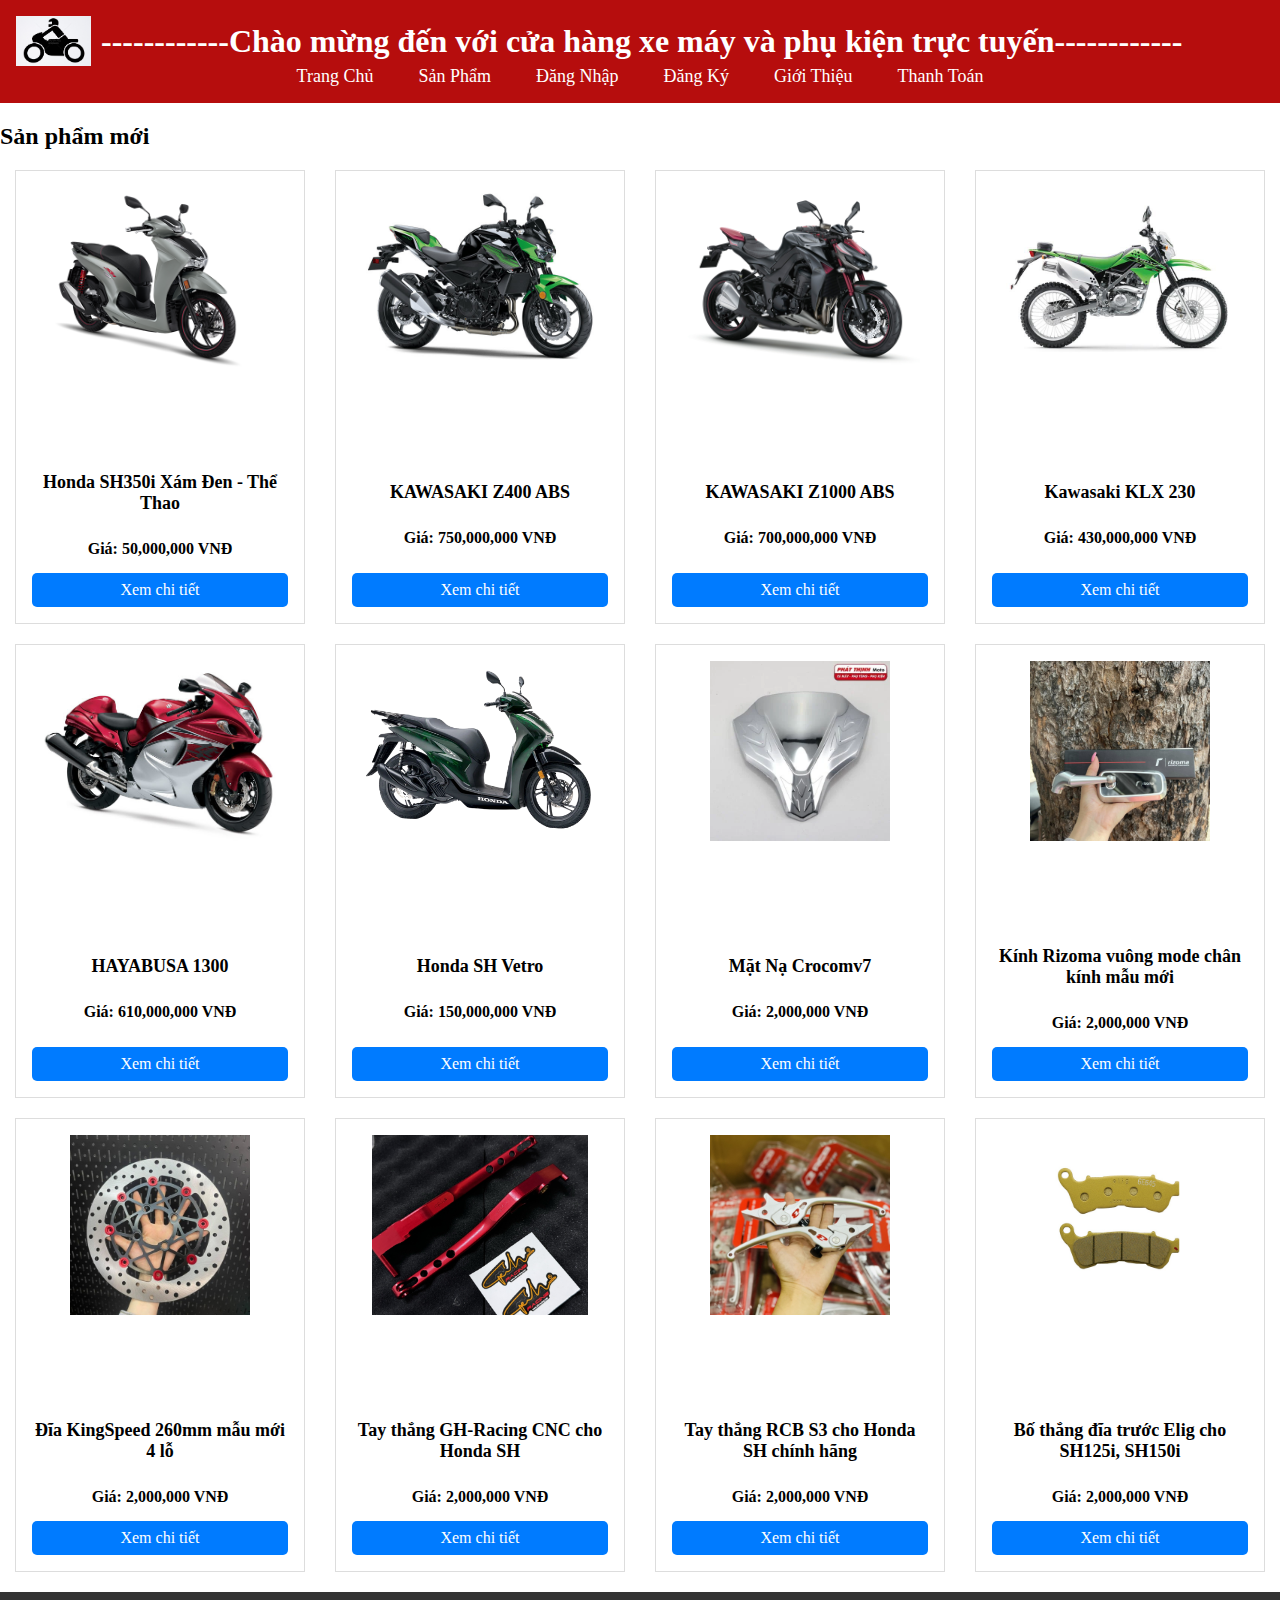
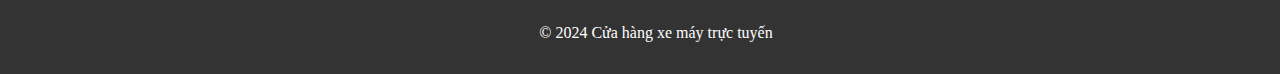
<file: 22674791_NguyenNhatNguyetAn_Baitaplon/index.html>
<!DOCTYPE html>
<html lang="vi">

<head>
    <meta charset="UTF-8">
    <meta name="viewport" content="width=device-width, initial-scale=1.0">
    <title>Trang Chủ | Cửa hàng xe máy trực tuyến</title>
    <link rel="stylesheet" href="css/style.css">
</head>

<body>
    <header>
        <div style="display: flex; align-items: center;">
            <img src="images/logo.jpg" alt="Logo" style="height: 50px; margin-right: 10px;">
            <!-- Thêm logo ở đây -->
            <h1>------------Chào mừng đến với cửa hàng xe máy và phụ kiện trực tuyến------------</h1>
        </div>
        <nav>
            <ul>
                <li><a href="index.html">Trang Chủ</a></li>
                <li><a href="san-pham.html">Sản Phẩm</a></li>
                <li><a href="dang-nhap.html">Đăng Nhập</a></li>
                <li><a href="dang-ky.html">Đăng Ký</a></li>
                <li><a href="gioi-thieu.html">Giới Thiệu</a></li>
                <li><a href="thanh-toan.html">Thanh Toán</a></li>
            </ul>
        </nav>
    </header>

    <section>
        <h2>Sản phẩm mới</h2>
        <div class="product-list">
            <div class="product-item">
                <img src="images/xe-may-1.jpg" alt="Honda SH350i Xám Đen - Thể Thao">
                <h3>Honda SH350i Xám Đen - Thể Thao</h3>
                <p>Giá: 50,000,000 VNĐ</p>
                <a href="chi-tiet-san-pham.html?productId=1">Xem chi tiết</a>
            </div>
            <div class="product-item">
                <img src="images/xe-may-2.jpg" alt="KAWASAKI Z400 ABS">
                <h3>KAWASAKI Z400 ABS</h3>
                <p>Giá: 750,000,000 VNĐ</p>
                <a href="chi-tiet-san-pham.html?productId=2">Xem chi tiết</a>
            </div>
            <div class="product-item">
                <img src="images/xe-may-3.jpg" alt="KAWASAKI Z1000 ABS">
                <h3>KAWASAKI Z1000 ABS</h3>
                <p>Giá: 700,000,000 VNĐ</p>
                <a href="chi-tiet-san-pham.html?productId=3">Xem chi tiết</a>
            </div>
            <div class="product-item">
                <img src="images/xe-may-4.jpg" alt="Kawasaki KLX 230">
                <h3>Kawasaki KLX 230</h3>
                <p>Giá: 430,000,000 VNĐ</p>
                <a href="chi-tiet-san-pham.html?productId=4">Xem chi tiết</a>
            </div>
            <div class="product-item">
                <img src="images/xe-may-5.jpg" alt="HAYABUSA 1300">
                <h3>HAYABUSA 1300</h3>
                <p>Giá: 610,000,000 VNĐ</p>
                <a href="chi-tiet-san-pham.html?productId=5">Xem chi tiết</a>
            </div>
            <div class="product-item">
                <img src="images/xe-may-6.jpg" alt="Honda SH Vetro">
                <h3>Honda SH Vetro</h3>
                <p>Giá: 150,000,000 VNĐ</p>
                <a href="chi-tiet-san-pham.html?productId=6">Xem chi tiết</a>
            </div>
            <div class="product-item">
                <img src="images/phu-kien-1.jpg" alt="Mặt Nạ Crocomv7">
                <h3>Mặt Nạ Crocomv7</h3>
                <p>Giá: 2,000,000 VNĐ</p>
                <a href="chi-tiet-san-pham.html?productId=7">Xem chi tiết</a>
            </div>
            <div class="product-item">
                <img src="images/phu-kien-2.jpg" alt="Kính Rizoma vuông mode chân kính mẫu mới">
                <h3>Kính Rizoma vuông mode chân kính mẫu mới</h3>
                <p>Giá: 2,000,000 VNĐ</p>
                <a href="chi-tiet-san-pham.html?productId=8">Xem chi tiết</a>
            </div>
            <div class="product-item">
                <img src="images/phu-kien-3.jpg" alt="Đĩa KingSpeed 260mm mẫu mới 4 lỗ">
                <h3>Đĩa KingSpeed 260mm mẫu mới 4 lỗ</h3>
                <p>Giá: 2,000,000 VNĐ</p>
                <a href="chi-tiet-san-pham.html?productId=9">Xem chi tiết</a>
            </div>
            <div class="product-item">
                <img src="images/phu-kien-4.jpg" alt="Tay thắng GH-Racing CNC cho Honda SH">
                <h3>Tay thắng GH-Racing CNC cho Honda SH</h3>
                <p>Giá: 2,000,000 VNĐ</p>
                <a href="chi-tiet-san-pham.html?productId=10">Xem chi tiết</a>
            </div>
            <div class="product-item">
                <img src="images/phu-kien-5.jpg" alt="Tay thắng RCB S3 cho Honda SH chính hãng">
                <h3>Tay thắng RCB S3 cho Honda SH chính hãng</h3>
                <p>Giá: 2,000,000 VNĐ</p>
                <a href="chi-tiet-san-pham.html?productId=11">Xem chi tiết</a>
            </div>
            <div class="product-item">
                <img src="images/phu-kien-6.jpg" alt="Bố thắng đĩa trước Elig cho SH125i, SH150i">
                <h3>Bố thắng đĩa trước Elig cho SH125i, SH150i</h3>
                <p>Giá: 2,000,000 VNĐ</p>
                <a href="chi-tiet-san-pham.html?productId=12">Xem chi tiết</a>
            </div>
        </div>
    </section>
    <footer>
        <p>&copy; 2024 Cửa hàng xe máy trực tuyến</p>
    </footer>

    <script src="js/main.js"></script>
</body>

</html>
</file>
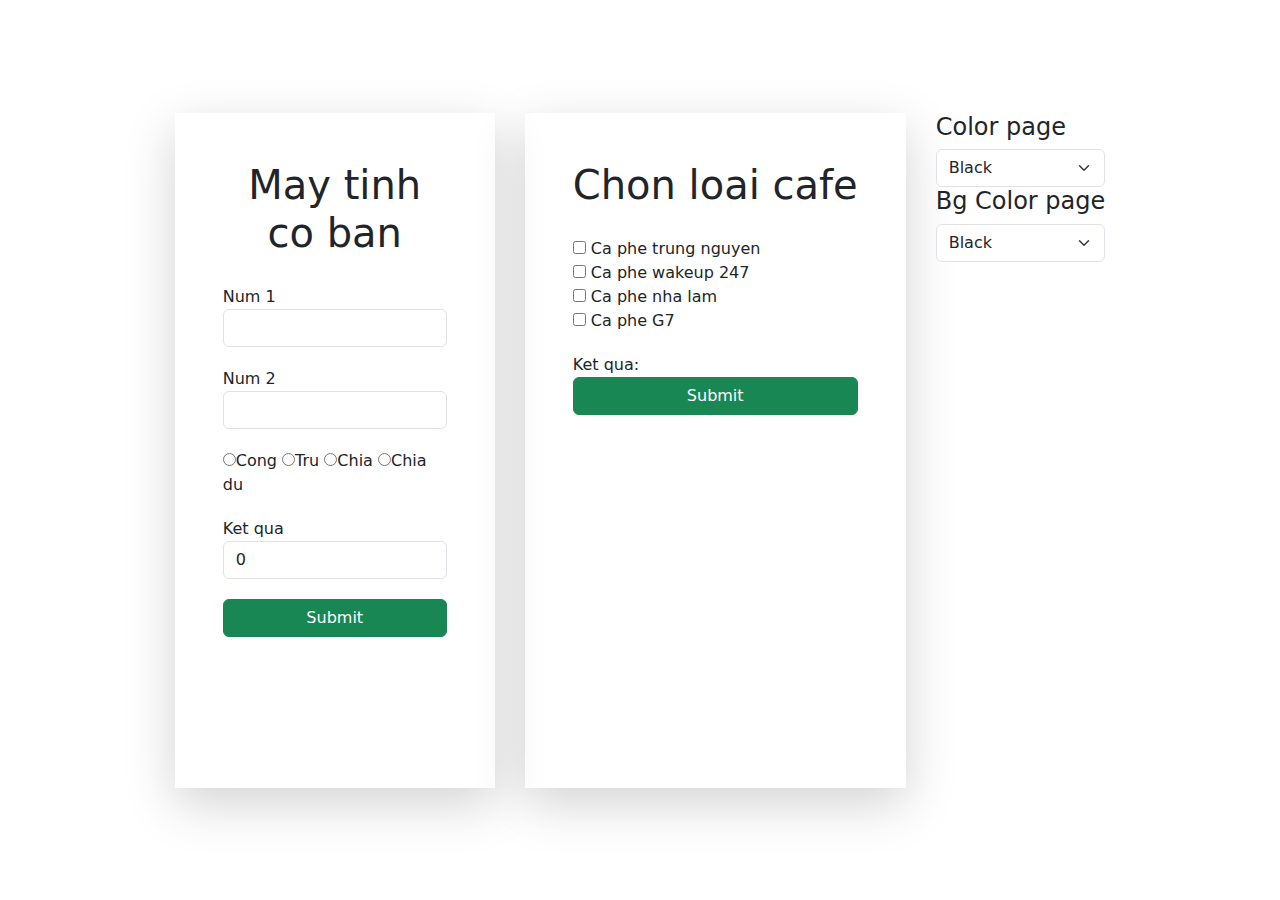
<file: Tuan6.html>
<!DOCTYPE html>
<html lang="en">

<head>
    <meta charset="UTF-8">
    <meta http-equiv="X-UA-Compatible" content="IE=edge">
    <meta name="viewport" content="width=device-width, initial-scale=1.0">
    <script src="https://cdnjs.cloudflare.com/ajax/libs/jquery/3.7.1/jquery.min.js" integrity="sha512-v2CJ7UaYy4JwqLDIrZUI/4hqeoQieOmAZNXBeQyjo21dadnwR+8ZaIJVT8EE2iyI61OV8e6M8PP2/4hpQINQ/g==" crossorigin="anonymous" referrerpolicy="no-referrer"></script>
    <link href="https://cdn.jsdelivr.net/npm/bootstrap@5.3.3/dist/css/bootstrap.min.css" rel="stylesheet" integrity="sha384-QWTKZyjpPEjISv5WaRU9OFeRpok6YctnYmDr5pNlyT2bRjXh0JMhjY6hW+ALEwIH" crossorigin="anonymous">
    <title>Document</title>
</head>

<body class="d-flex justify-content-center align-items-center" style="height: 100vh; gap:30px">
    <div action="" class="w-25 h-75 p-5 d-flex flex-column shadow-lg" style="row-gap: 20px;">

        <h1 class="text-center ">May tinh co ban</h1>
        <div class="form-group">
            <label for="">Num 1</label>
            <input class="form-control" type="text" id="num1">

        </div>
        <div class="form-group">
            <label for="">Num 2</label>
            <input class="form-control" type="text" id="num2">
        </div>
        <div class="form-group">
            <input type="radio" id="cong" name="radioCheck">Cong
            <input type="radio" id="tru" name="radioCheck">Tru
            <input type="radio" id="chia" name="radioCheck">Chia
            <input type="radio" id="mod" name="radioCheck">Chia du
        </div>

        <div class="form-group">
            <label for=" ">Ket qua</label>
            <input class="form-control" type="text" id="resultCal" value="0">
        </div>
        <div class="form-group">
            <input type="submit" onclick="cal()" class="btn btn-success w-100" value="Submit">
        </div>
    </div>
    <div action="" class="w-20 h-75 d-flex flex-column p-5 shadow-lg" style="row-gap: 20px;">
        <h1 class="text-center ">Chon loai cafe</h1>
        <div class="form-group d-flex flex-column">
            <div>
                <input type="checkbox" id="cf1" value="Ca phe trung nguyen"> Ca phe trung nguyen
            </div>
            <div>
                <input type="checkbox" id="cf2" value="Ca phe wakeup 247"> Ca phe wakeup 247
            </div>
            <div>
                <input type="checkbox" id="cf3" value="Ca phe nha lam"> Ca phe nha lam
            </div>
            <div>
                <input type="checkbox" id="cf4" value="Ca phe G7"> Ca phe G7
            </div>

        </div>

        <div class="form-group">
            <label for=" ">Ket qua: </label>
            <div id="resultList">
            </div>
            <div class="form-group">
                <button type="submit" onclick="list()" class="btn btn-success w-100">Submit </button>
            </div>
        </div>
    </div>
    <div class="h-75">
        <h4>Color page</h4>
        <select name="" class="form-select" id="colorPage" onchange="changeColor()">
            <option value="black">Black</option>
            <option value="white">White</option>
            <option value="red">Red</option>
            <option value="blue">Blue</option>
            <option value="pink">Pink</option>
        </select>
        <h4>Bg Color page</h4>
        <select name="" class="form-select" id="bgPage" onchange="changeBg()">
            <option value="black">Black</option>
            <option value="white">White</option>
            <option value="red">Red</option>
            <option value="blue">Blue</option>
            <option value="pink">Pink</option>
        </select>
    </div>

</body>
<script>
    function cal() {
        var num1 = document.getElementById("num1").value;
        var num2 = document.getElementById("num2").value;
        var cong = document.getElementById("cong");
        var tru = document.getElementById("tru");
        var chia = document.getElementById("chia");
        var mod = document.getElementById("mod");
        var result = document.getElementById("resultCal");

        if (num1 == "" && num2 == "" && !cong.checked && !tru.checked && !chia.checked && !mod.checked)
            alert("Hay nhap du lieu!");

        else {
            if (cong.checked)
                result.value = parseFloat(num1) + parseFloat(num2);
            else if (tru.checked)
                result.value = parseFloat(num1) - parseFloat(num2);
            else if (chia.checked)
                result.value = parseFloat(num1) / parseFloat(num2);
            else if (mod.checked)
                result.value = parseFloat(num1) % parseFloat(num2);
        }
    }

    function list() {
        var cf1 = document.getElementById("cf1");
        var cf2 = document.getElementById("cf2");
        var cf3 = document.getElementById("cf3");
        var cf4 = document.getElementById("cf4");
        var result = document.getElementById("resultList");
        var checkedValues = [];

        if (cf1.checked) {
            checkedValues.push(cf1.value);
        }
        if (cf2.checked) {
            checkedValues.push(cf2.value);
        }
        if (cf3.checked) {
            checkedValues.push(cf3.value);
        }
        if (cf4.checked) {
            checkedValues.push(cf4.value);
        }

        result.innerHTML = checkedValues.join(", ");
    }


    function changeColor() {
        var colorPage = document.getElementById("colorPage");
        document.body.style.color = `${colorPage.value}`;
    }

    function changeBg() {
        var colorBgPage = document.getElementById("bgPage");
        document.body.style.backgroundColor = `${colorBgPage.value}`;
    }
</script>

</html>
</file>
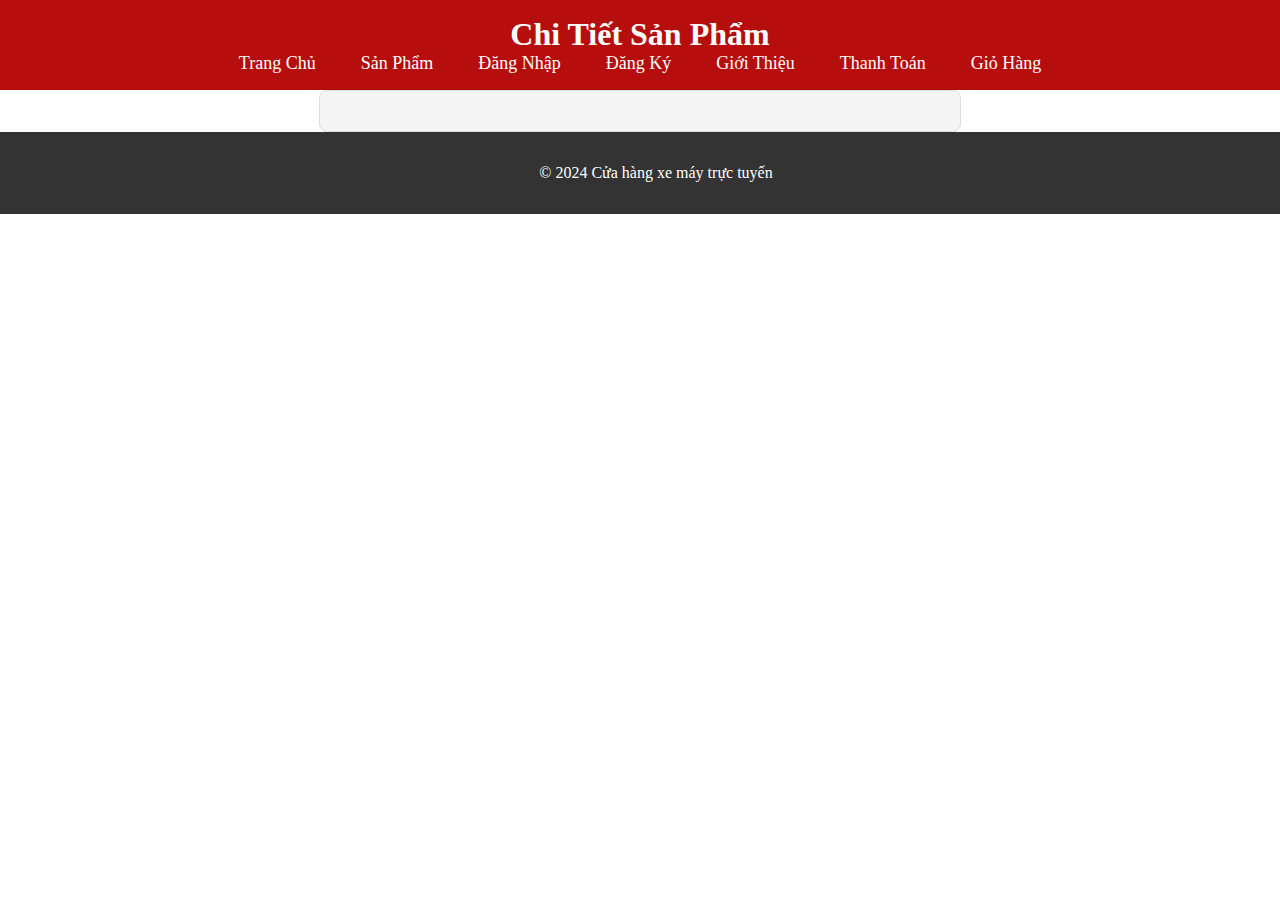
<file: 22674791_NguyenNhatNguyetAn_Baitaplon/chi-tiet-san-pham.html>
<!DOCTYPE html>
<html lang="vi">
<head>
    <meta charset="UTF-8">
    <meta name="viewport" content="width=device-width, initial-scale=1.0">
    <title>Chi Tiết Sản Phẩm | Cửa hàng xe máy trực tuyến</title>
    <link rel="stylesheet" href="css/ctsp.css">
    <link rel="stylesheet" href="css/style.css">
</head>
<body>
    <header>
        <h1>Chi Tiết Sản Phẩm</h1>
        <nav>
            <ul>
                <li><a href="index.html">Trang Chủ</a></li>
                <li><a href="san-pham.html">Sản Phẩm</a></li>
                <li><a href="dang-nhap.html">Đăng Nhập</a></li>
                <li><a href="dang-ky.html">Đăng Ký</a></li>
                <li><a href="gioi-thieu.html">Giới Thiệu</a></li>
                <li><a href="thanh-toan.html">Thanh Toán</a></li>
                <li><a href="gio-hang.html">Giỏ Hàng</a></li> <!-- Thêm liên kết tới giỏ hàng -->
            </ul>
        </nav>
    </header>

    <section>
        <div class="product-detail" id="product-detail">
        </div>
    </section>

    <footer>
        <p>&copy; 2024 Cửa hàng xe máy trực tuyến</p>
    </footer>

    <script>
        const products = [
            { id: 1, name: "Honda SH350i Xám Đen - Thể Thao", price: 50000000, description: "Xe máy SH350i là sản phẩm chất lượng cao, động cơ mạnh mẽ và tiết kiệm nhiên liệu.", image: "images/xe-may-1.jpg" },
            { id: 2, name: "KAWASAKI Z400 ABS", price: 750000000, description: "KAWASAKI Z400 là mẫu xe thể thao với thiết kế đẹp mắt và hiệu suất vượt trội.", image: "images/xe-may-2.jpg" },
            { id: 3, name: "KAWASAKI Z1000 ABS", price: 700000000, description: "KAWASAKI Z1000 mang lại cảm giác lái mạnh mẽ và thú vị trên mọi cung đường.", image: "images/xe-may-3.jpg" },
            { id: 4, name: "Kawasaki KLX 230", price: 430000000, description: "KLX 230 là xe địa hình hoàn hảo cho những cuộc phiêu lưu.", image: "images/xe-may-4.jpg" },
            { id: 5, name: "HAYABUSA 1300", price: 610000000, description: "HAYABUSA 1300 là xe mô tô thể thao huyền thoại với tốc độ cao.", image: "images/xe-may-5.jpg" },
            { id: 6, name: "Honda SH Vetro", price: 150000000, description: "SH Vetro với thiết kế tinh tế, phù hợp với nhu cầu di chuyển hàng ngày.", image: "images/xe-may-6.jpg" },
            { id: 7, name: "Mặt Nạ Crocomv7", price: 2000000, description: "Mặt nạ Crocomv7 mang lại phong cách thời thượng cho xe máy.", image: "images/phu-kien-1.jpg" },
            { id: 8, name: "Kính Rizoma", price: 2000000, description: "Kính Rizoma giúp tăng cường khả năng quan sát và an toàn.", image: "images/phu-kien-2.jpg" },
            { id: 9, name: "Đĩa KingSpeed", price: 2000000, description: "Đĩa KingSpeed giúp xe chạy mượt mà hơn.", image: "images/phu-kien-3.jpg" },
            { id: 10, name: "Tay thắng GH-Racing CNC", price: 2000000, description: "Tay thắng GH-Racing với độ bền cao và thiết kế hiện đại.", image: "images/phu-kien-4.jpg" },
            { id: 11, name: "Tay thắng RCB S3", price: 2000000, description: "Tay thắng RCB S3 là sản phẩm chính hãng, chất lượng tốt.", image: "images/phu-kien-5.jpg" },
            { id: 12, name: "Bố thắng đĩa trước Elig", price: 2000000, description: "Bố thắng đĩa trước Elig giúp tăng cường hiệu suất phanh.", image: "images/phu-kien-6.jpg" }
        ];

        const params = new URLSearchParams(window.location.search);
        const productId = parseInt(params.get('productId'));

        const product = products.find(p => p.id === productId);
        if (product) {
            document.getElementById('product-detail').innerHTML = `
                <img src="${product.image}" alt="${product.name}">
                <h2>${product.name}</h2>
                <p><strong>Giá: ${product.price.toLocaleString()} VNĐ</strong></p>
                <p>Mô tả: ${product.description}</p>
                <button onclick="addToCart(${product.id}, '${product.name}', ${product.price}, '${product.image}')">Thêm vào giỏ hàng</button>
            `;
        } else {
            document.getElementById('product-detail').innerHTML = `
    <img src="${product.image}" alt="${product.name}">
    <h2>${product.name}</h2>
    <p><strong>Giá: ${product.price.toLocaleString()} VNĐ</strong></p>
    <p>Mô tả: ${product.description}</p>
    <button onclick="addToCart(${product.id}, '${product.name}', ${product.price}, '${product.image}')">Thêm vào giỏ hàng</button>
`;

        }
        function addToCart(id, name, price, image) {
    const cart = JSON.parse(localStorage.getItem('cart')) || [];
    const product = { id, name, price, image }; // Thêm image vào đối tượng sản phẩm

    const existingProductIndex = cart.findIndex(item => item.id === id);
    if (existingProductIndex !== -1) {
        alert("Sản phẩm đã có trong giỏ hàng.");
    } else {
        cart.push(product); 
        localStorage.setItem('cart', JSON.stringify(cart)); 
        alert("Sản phẩm đã được thêm vào giỏ hàng!");
    }
}

    </script>
</body>
</html>
</file>
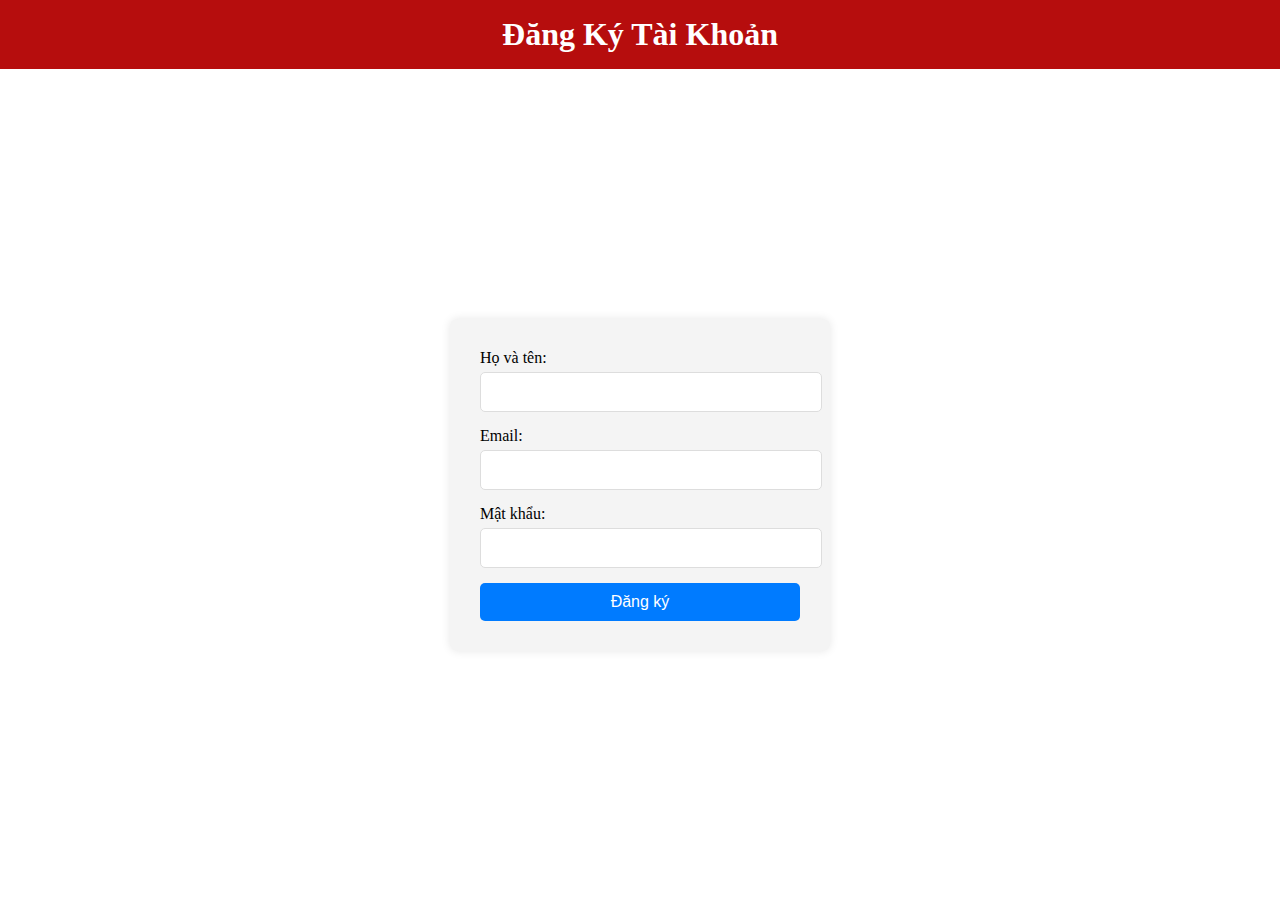
<file: 22674791_NguyenNhatNguyetAn_Baitaplon/dang-ky.html>
<!DOCTYPE html>
<html lang="vi">
<head>
    <meta charset="UTF-8">
    <meta name="viewport" content="width=device-width, initial-scale=1.0">
    <title>Đăng Ký | Cửa hàng xe máy trực tuyến</title>
    <link rel="stylesheet" href="css/style.css">
</head>
<body>
    <header>
        <h1>Đăng Ký Tài Khoản</h1>
    </header>

    <main>
        <form onsubmit="registerUser(); return false;">
            <label for="name">Họ và tên:</label>
            <input type="text" id="name" required>
            <label for="email">Email:</label>
            <input type="email" id="email" required>
            <label for="password">Mật khẩu:</label>
            <input type="password" id="password" required>
            <button type="submit">Đăng ký</button>
        </form>
    </main>
    <script src="js/main.js"></script>
</body>
</html>
</file>
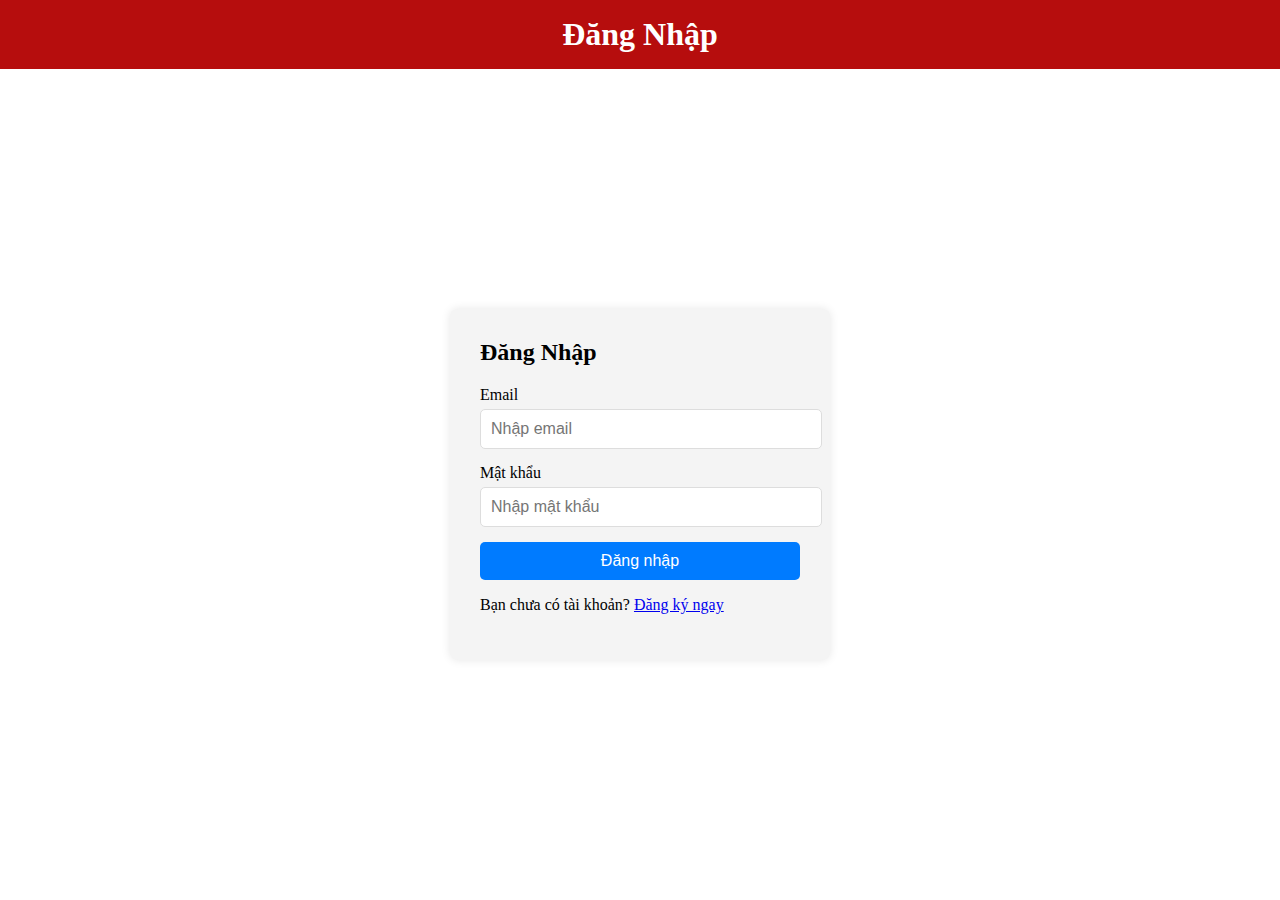
<file: 22674791_NguyenNhatNguyetAn_Baitaplon/dang-nhap.html>
<!DOCTYPE html>
<html lang="vi">
<head>
    <meta charset="UTF-8">
    <meta name="viewport" content="width=device-width, initial-scale=1.0">
    <title>Đăng Nhập | Cửa hàng xe máy trực tuyến</title>
    <link rel="stylesheet" href="css/style.css">
</head>
<body>

    <header>
        <h1>Đăng Nhập</h1>
    </header>

    <main>
        <form onsubmit="loginUser(); return false;">
            <h2>Đăng Nhập</h2>
            <label for="username">Email</label>
            <input type="text" id="username" name="username" placeholder="Nhập email" required> 

            <label for="password">Mật khẩu</label>
            <input type="password" id="password" name="password" placeholder="Nhập mật khẩu" required>

            <button type="submit">Đăng nhập</button>
            <p>Bạn chưa có tài khoản? <a href="dang-ky.html">Đăng ký ngay</a></p>
        </form>
    </main>
    <script src="js/main.js"></script>
</body>
</html>
</file>
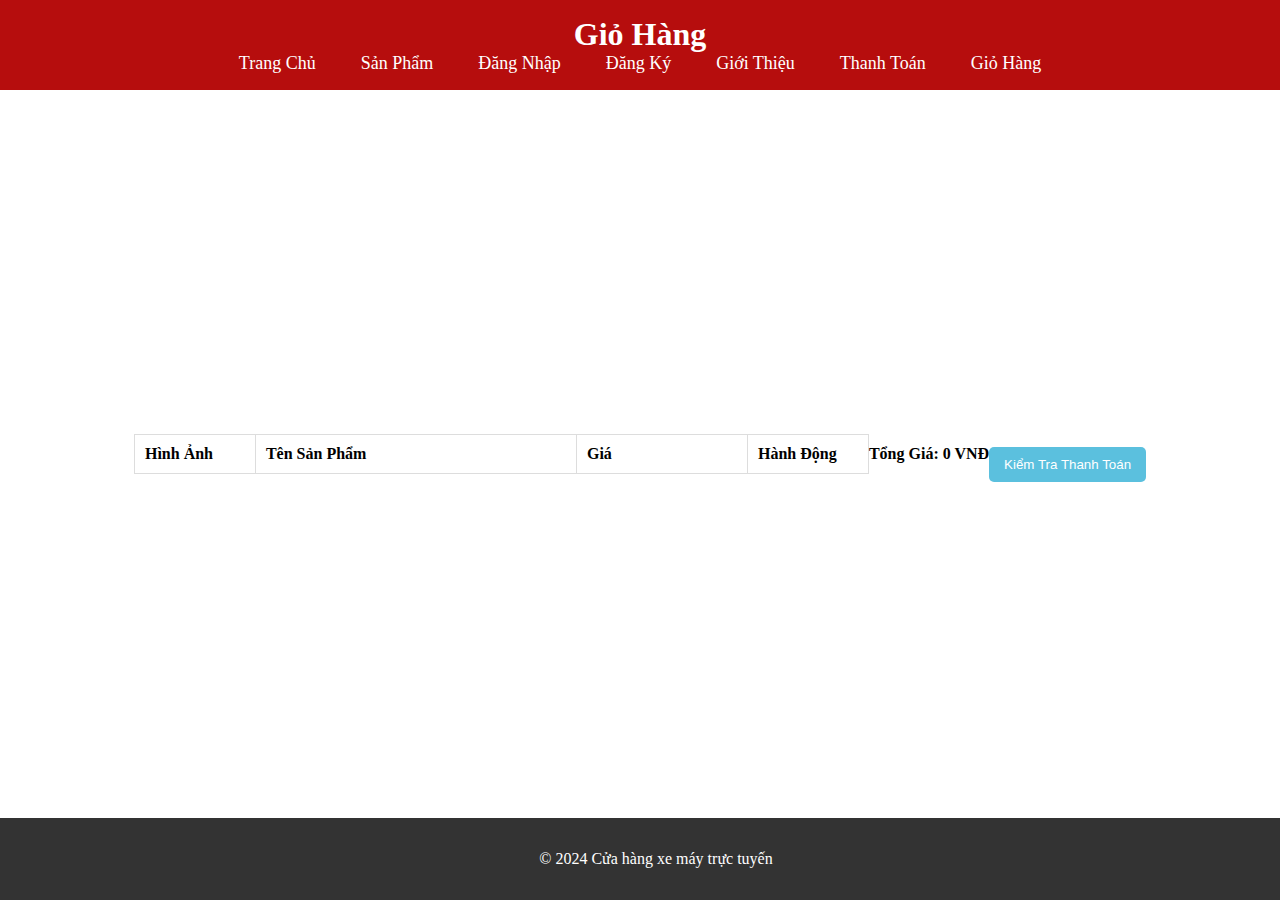
<file: 22674791_NguyenNhatNguyetAn_Baitaplon/gio-hang.html>
<!DOCTYPE html>
<html lang="vi">
<head>
    <meta charset="UTF-8">
    <meta name="viewport" content="width=device-width, initial-scale=1.0">
    <title>Giỏ Hàng | Cửa hàng xe máy trực tuyến</title>
    <link rel="stylesheet" href="css/cart.css">
    <link rel="stylesheet" href="css/style.css">
</head>
<body>
    <header>
        <h1>Giỏ Hàng</h1>
        <nav>
            <ul>
                <li><a href="index.html">Trang Chủ</a></li>
                <li><a href="san-pham.html">Sản Phẩm</a></li>
                <li><a href="dang-nhap.html">Đăng Nhập</a></li>
                <li><a href="dang-ky.html">Đăng Ký</a></li>
                <li><a href="gioi-thieu.html">Giới Thiệu</a></li>
                <li><a href="thanh-toan.html">Thanh Toán</a></li>
                <li><a href="gio-hang.html">Giỏ Hàng</a></li>
            </ul>
        </nav>
    </header>
    <main>
        <div class="table-container">
            <table class="table">
                <thead>
                    <tr>
                        <th>Hình Ảnh</th>
                        <th>Tên Sản Phẩm</th>
                        <th>Giá</th>
                        <th>Hành Động</th>
                    </tr>
                </thead>
                <tbody id="cart-items">
                    <!-- Sản phẩm sẽ được thêm vào đây -->
                </tbody>
            </table>
        </div>

        <div class="total-price">
            Tổng Giá: <span id="total-price">0 VNĐ</span>
        </div>

        <div class="checkout-container">
            <button onclick="proceedToCheckout()">Kiểm Tra Thanh Toán</button>
        </div>
    </main>

    <footer>
        <p>&copy; 2024 Cửa hàng xe máy trực tuyến</p>
    </footer>

    <script>
        function displayCart() {
            const cart = JSON.parse(localStorage.getItem('cart')) || [];
            const cartItemsContainer = document.getElementById('cart-items');
            cartItemsContainer.innerHTML = '';

            let totalPrice = 0;

            cart.forEach(item => {
                totalPrice += item.price;

                cartItemsContainer.innerHTML += `
                    <tr class="cart-item">
                        <td>
                            <img src="${item.image}" alt="${item.name}" class="cart-item-image" style="width: 50px; height: auto;">
                        </td>
                        <td>${item.name}</td>
                        <td>${item.price.toLocaleString()} VNĐ</td>
                        <td><button onclick="removeFromCart(${item.id})">Xóa</button></td>
                    </tr>
                `;
            });

            document.getElementById('total-price').innerText = totalPrice.toLocaleString() + ' VNĐ';
        }

        function removeFromCart(id) {
            let cart = JSON.parse(localStorage.getItem('cart')) || [];
            cart = cart.filter(item => item.id !== id);
            localStorage.setItem('cart', JSON.stringify(cart));
            displayCart();
            alert("Sản phẩm đã được xóa khỏi giỏ hàng!");
        }

        function proceedToCheckout() {
            window.location.href = "ktra-thanh-toan.html";
        }

        displayCart();
    </script>
</body>
</html>
</file>
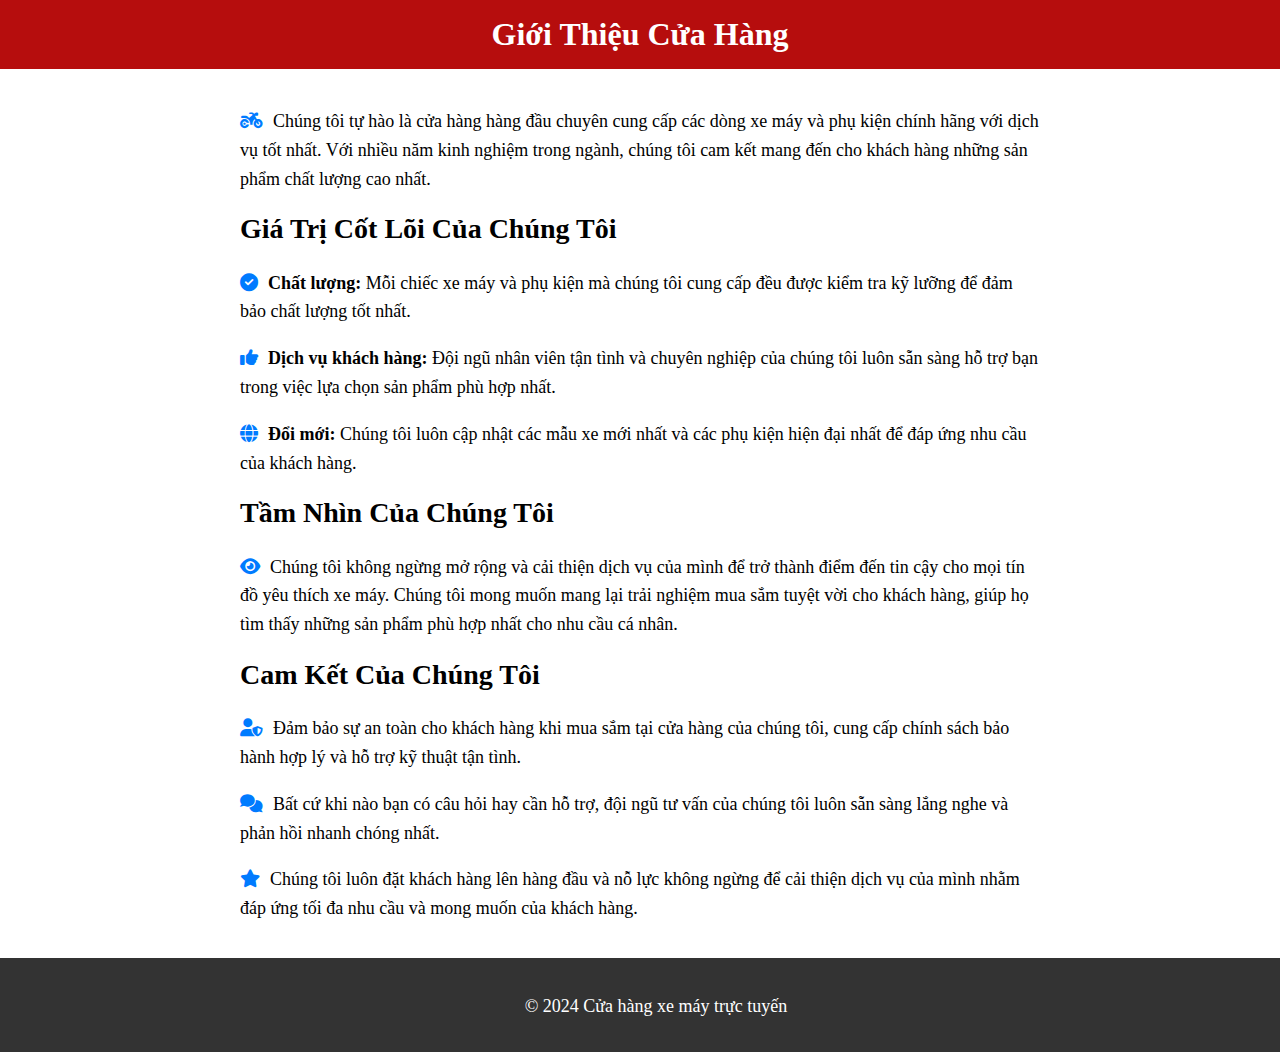
<file: 22674791_NguyenNhatNguyetAn_Baitaplon/gioi-thieu.html>
<!DOCTYPE html>
<html lang="vi">
<head>
    <meta charset="UTF-8">
    <meta name="viewport" content="width=device-width, initial-scale=1.0">
    <title>Giới Thiệu | Cửa hàng xe máy trực tuyến</title>
    <link rel="stylesheet" href="css/style.css">
    <link rel="stylesheet" href="css/gt.css">
    <link rel="stylesheet" href="https://cdnjs.cloudflare.com/ajax/libs/font-awesome/6.0.0-beta3/css/all.min.css">

</head>
<body>
    <header>
        <h1>Giới Thiệu Cửa Hàng</h1>
    </header>

    <section>
        <p><i class="fas fa-motorcycle icon"></i>Chúng tôi tự hào là cửa hàng hàng đầu chuyên cung cấp các dòng xe máy và phụ kiện chính hãng với dịch vụ tốt nhất. Với nhiều năm kinh nghiệm trong ngành, chúng tôi cam kết mang đến cho khách hàng những sản phẩm chất lượng cao nhất.</p>
        
        <h2>Giá Trị Cốt Lõi Của Chúng Tôi</h2>
        <p><i class="fas fa-check-circle icon"></i><strong>Chất lượng:</strong> Mỗi chiếc xe máy và phụ kiện mà chúng tôi cung cấp đều được kiểm tra kỹ lưỡng để đảm bảo chất lượng tốt nhất.</p>
        <p><i class="fas fa-thumbs-up icon"></i><strong>Dịch vụ khách hàng:</strong> Đội ngũ nhân viên tận tình và chuyên nghiệp của chúng tôi luôn sẵn sàng hỗ trợ bạn trong việc lựa chọn sản phẩm phù hợp nhất.</p>
        <p><i class="fas fa-globe icon"></i><strong>Đổi mới:</strong> Chúng tôi luôn cập nhật các mẫu xe mới nhất và các phụ kiện hiện đại nhất để đáp ứng nhu cầu của khách hàng.</p>
        
        <h2>Tầm Nhìn Của Chúng Tôi</h2>
        <p><i class="fas fa-eye icon"></i>Chúng tôi không ngừng mở rộng và cải thiện dịch vụ của mình để trở thành điểm đến tin cậy cho mọi tín đồ yêu thích xe máy. Chúng tôi mong muốn mang lại trải nghiệm mua sắm tuyệt vời cho khách hàng, giúp họ tìm thấy những sản phẩm phù hợp nhất cho nhu cầu cá nhân.</p>
        
        <h2>Cam Kết Của Chúng Tôi</h2>
        <p><i class="fas fa-user-shield icon"></i>Đảm bảo sự an toàn cho khách hàng khi mua sắm tại cửa hàng của chúng tôi, cung cấp chính sách bảo hành hợp lý và hỗ trợ kỹ thuật tận tình.</p>
        
        <p><i class="fas fa-comments icon"></i>Bất cứ khi nào bạn có câu hỏi hay cần hỗ trợ, đội ngũ tư vấn của chúng tôi luôn sẵn sàng lắng nghe và phản hồi nhanh chóng nhất.</p>
        
        <p><i class="fas fa-star icon"></i>Chúng tôi luôn đặt khách hàng lên hàng đầu và nỗ lực không ngừng để cải thiện dịch vụ của mình nhằm đáp ứng tối đa nhu cầu và mong muốn của khách hàng.</p>
    </section>

    <footer>
        <p>&copy; 2024 Cửa hàng xe máy trực tuyến</p>
    </footer>
</body>
</html>
</file>
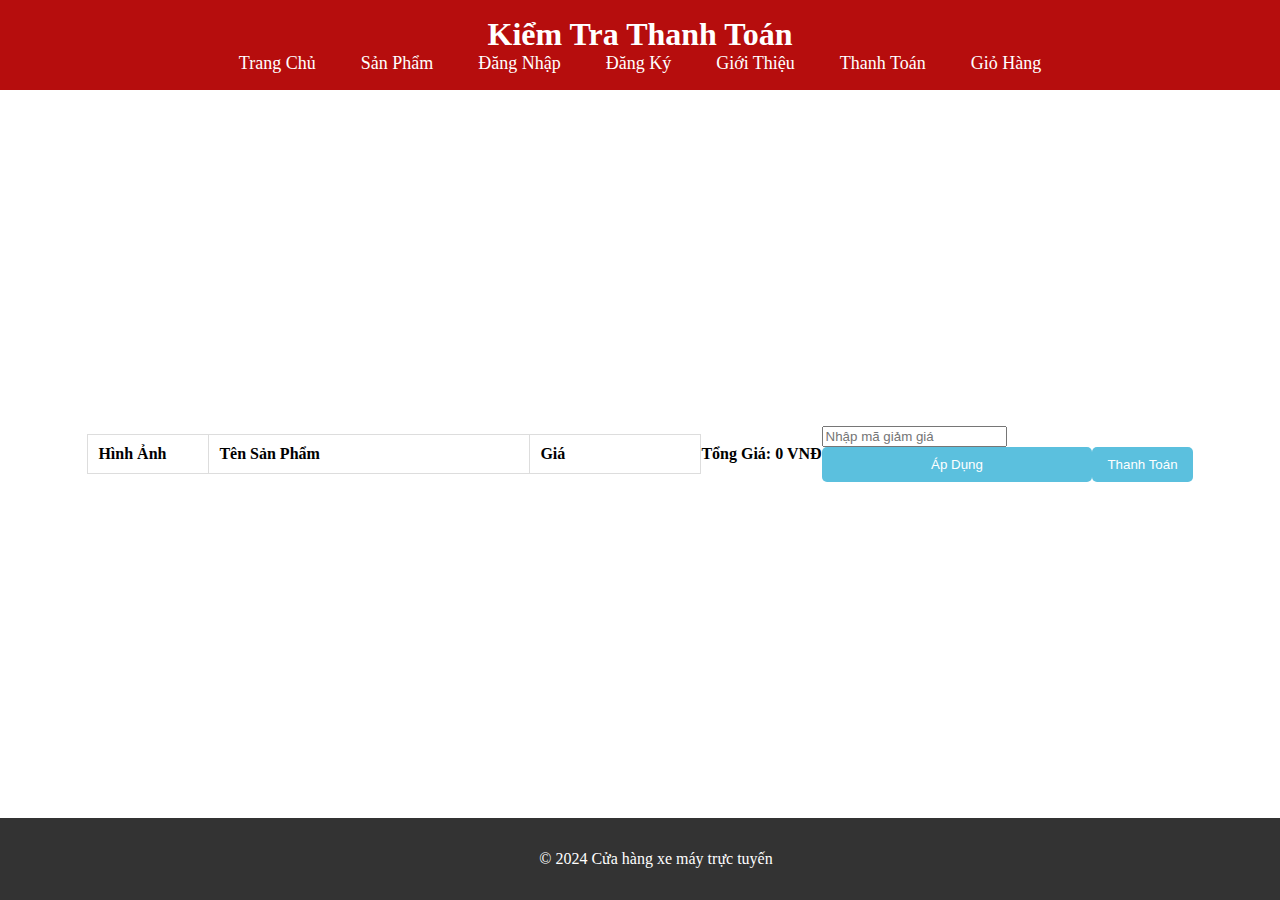
<file: 22674791_NguyenNhatNguyetAn_Baitaplon/ktra-thanh-toan.html>
<!DOCTYPE html>
<html lang="vi">
<head>
    <meta charset="UTF-8">
    <meta name="viewport" content="width=device-width, initial-scale=1.0">
    <title>Kiểm Tra Thanh Toán | Cửa hàng xe máy trực tuyến</title>
    <link rel="stylesheet" href="css/cart.css">
    <link rel="stylesheet" href="css/style.css">
</head>
<body>
    <header>
        <h1>Kiểm Tra Thanh Toán</h1>
        <nav>
            <ul>
                <li><a href="index.html">Trang Chủ</a></li>
                <li><a href="san-pham.html">Sản Phẩm</a></li>
                <li><a href="dang-nhap.html">Đăng Nhập</a></li>
                <li><a href="dang-ky.html">Đăng Ký</a></li>
                <li><a href="gioi-thieu.html">Giới Thiệu</a></li>
                <li><a href="thanh-toan.html">Thanh Toán</a></li>
                <li><a href="gio-hang.html">Giỏ Hàng</a></li>
            </ul>
        </nav>
    </header>
    <main>
        <div class="table-container">
            <table class="table">
                <thead>
                    <tr>
                        <th>Hình Ảnh</th>
                        <th>Tên Sản Phẩm</th>
                        <th>Giá</th>
                    </tr>
                </thead>
                <tbody id="cart-items">
                    <!-- Sản phẩm sẽ được thêm vào đây -->
                </tbody>
            </table>
        </div>
        
        <div class="total-price">
            Tổng Giá: <span id="total-price">0 VNĐ</span>
        </div>

        <div class="discount-container">
            <input type="text" id="discount-code" placeholder="Nhập mã giảm giá">
            <button onclick="applyDiscount()">Áp Dụng</button>
        </div>

        <div class="checkout-container">
            <button onclick="proceedToPayment()">Thanh Toán</button>
        </div>
    </main>
    
    <footer>
        <p>&copy; 2024 Cửa hàng xe máy trực tuyến</p>
    </footer>

    <script>
        function displayCart() {
            const cart = JSON.parse(localStorage.getItem('cart')) || [];
            const cartItemsContainer = document.getElementById('cart-items');
            cartItemsContainer.innerHTML = '';

            let totalPrice = 0;

            cart.forEach(item => {
                totalPrice += item.price;

                cartItemsContainer.innerHTML += `
                    <tr class="cart-item">
                        <td>
                            <img src="${item.image}" alt="${item.name}" class="cart-item-image" style="width: 50px; height: auto;">
                        </td>
                        <td>${item.name}</td>
                        <td>${item.price.toLocaleString()} VNĐ</td>
                    </tr>
                `;
            });

            document.getElementById('total-price').innerText = totalPrice.toLocaleString() + ' VNĐ';
        }

        function applyDiscount() {
            const discountCode = document.getElementById('discount-code').value;

            alert("Mã giảm giá: " + discountCode + " đã được áp dụng (chức năng chưa được triển khai).");
        }

        function proceedToPayment() {
            window.location.href = "thanh-toan.html"; 
        }

        displayCart();
    </script>
</body>
</html>
</file>
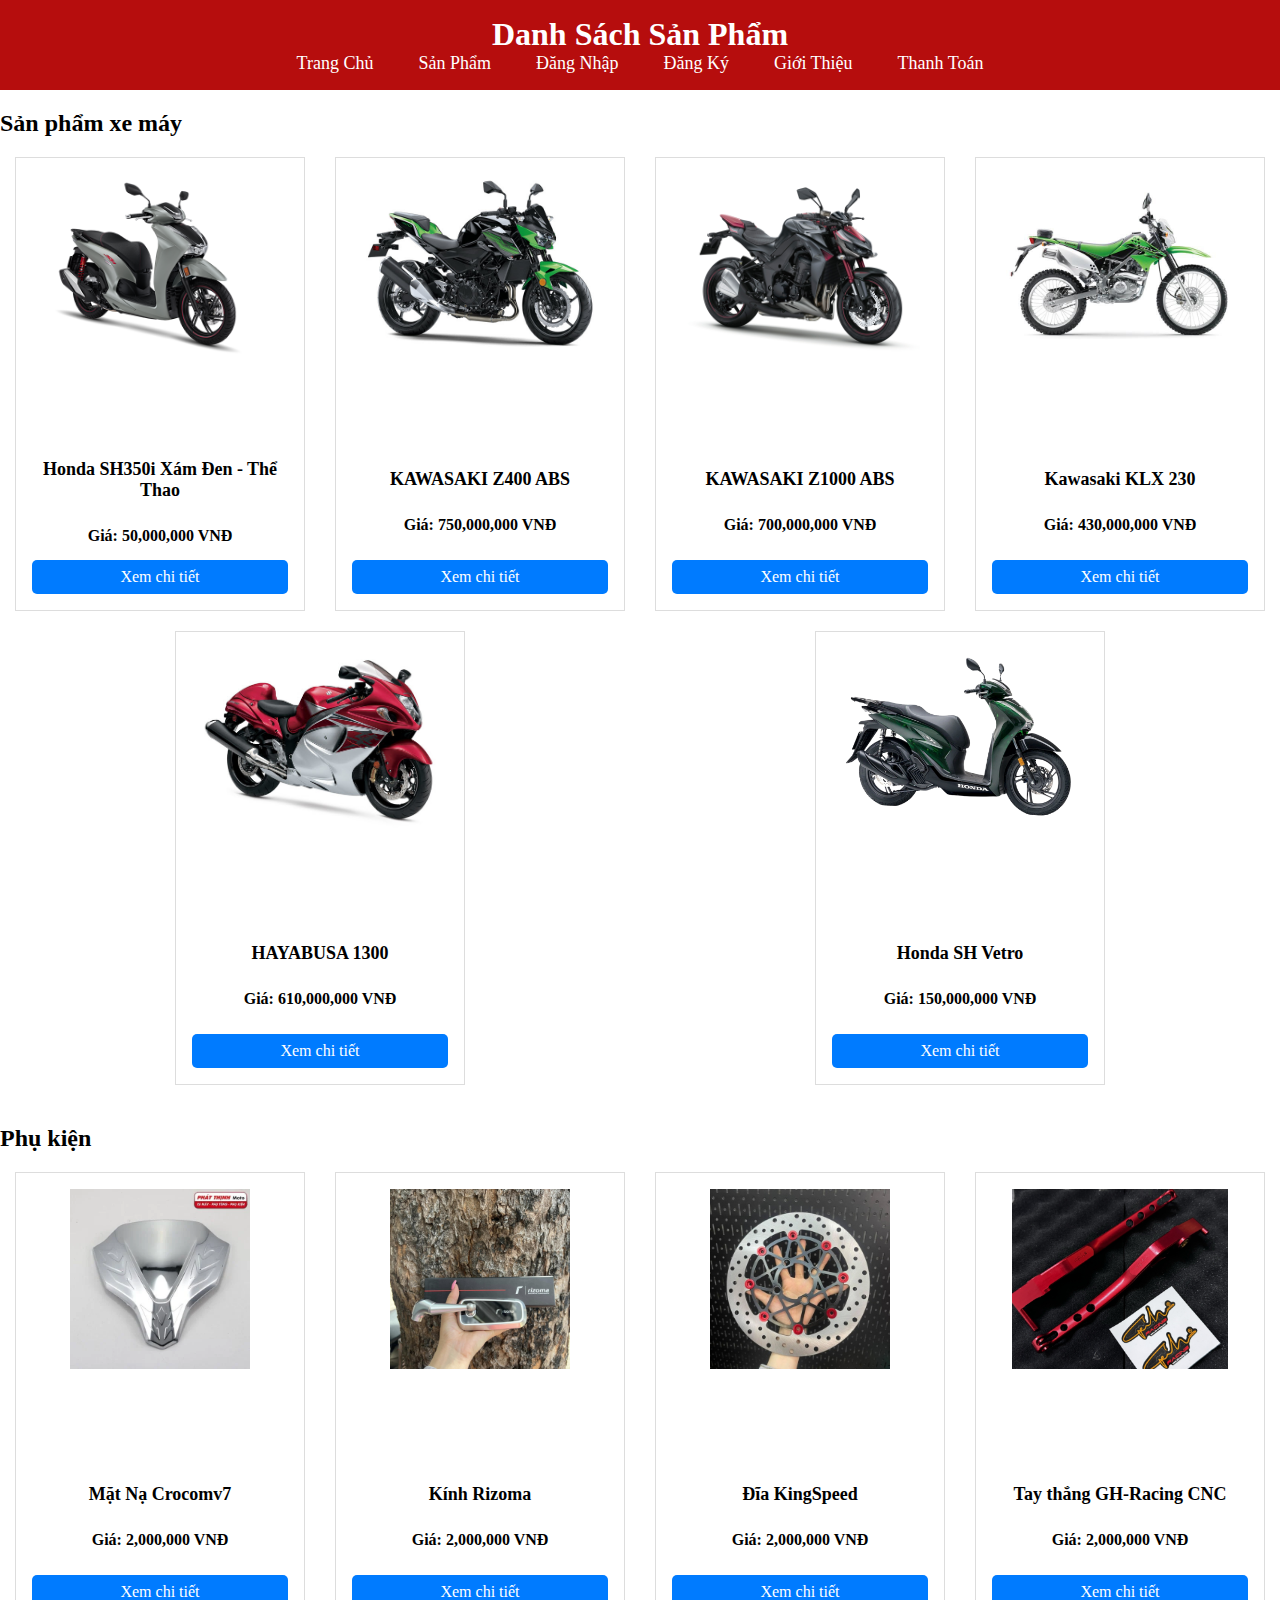
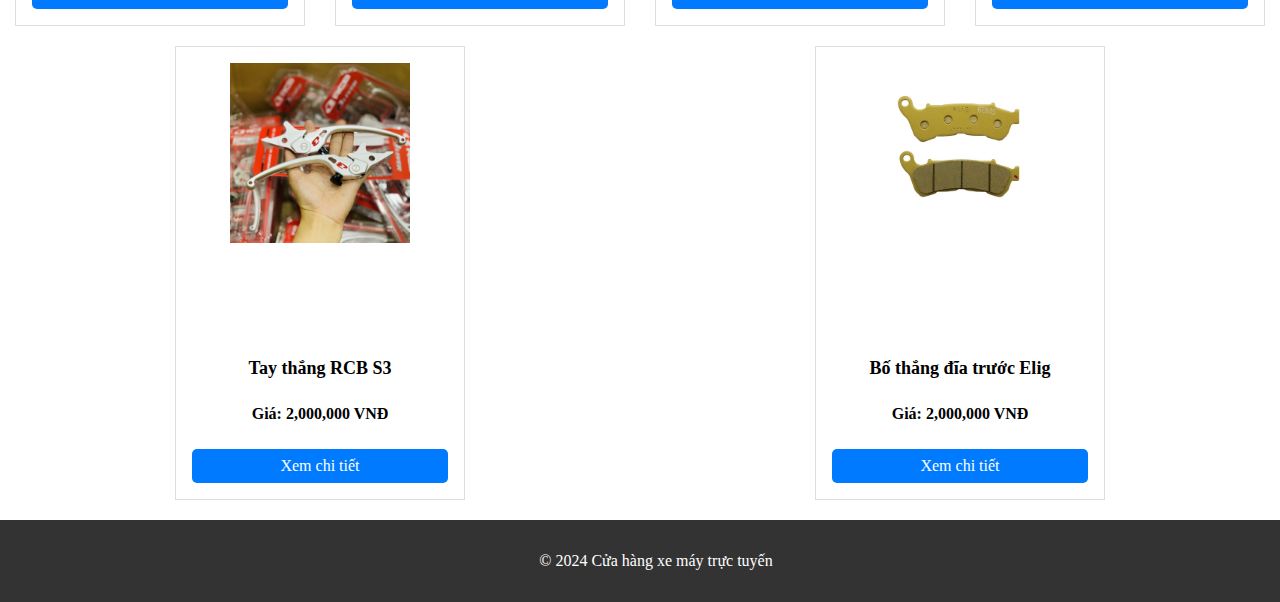
<file: 22674791_NguyenNhatNguyetAn_Baitaplon/san-pham.html>
<!DOCTYPE html>
<html lang="vi">
<head>
    <meta charset="UTF-8">
    <meta name="viewport" content="width=device-width, initial-scale=1.0">
    <title>Sản Phẩm | Cửa hàng xe máy trực tuyến</title>
    <link rel="stylesheet" href="css/style.css">
</head>
<body>
    <header>
        <h1>Danh Sách Sản Phẩm</h1>
        <nav>
            <ul>
                <li><a href="index.html">Trang Chủ</a></li>
                <li><a href="san-pham.html">Sản Phẩm</a></li>
                <li><a href="dang-nhap.html">Đăng Nhập</a></li>
                <li><a href="dang-ky.html">Đăng Ký</a></li>
                <li><a href="gioi-thieu.html">Giới Thiệu</a></li>
                <li><a href="thanh-toan.html">Thanh Toán</a></li>
            </ul>
        </nav>
    </header>

    <section>
        <h2>Sản phẩm xe máy</h2>
        <div class="product-list">
            <div class="product-item">
                <img src="images/xe-may-1.jpg" alt="Xe máy ABC">
                <h3>Honda SH350i Xám Đen - Thể Thao</h3>
                <p>Giá: 50,000,000 VNĐ</p>
                <a href="chi-tiet-san-pham.html?productId=1">Xem chi tiết</a>
            </div>
            <div class="product-item">
                <img src="images/xe-may-2.jpg" alt="KAWASAKI Z400 ABS">
                <h3>KAWASAKI Z400 ABS</h3>
                <p>Giá: 750,000,000 VNĐ</p>
                <a href="chi-tiet-san-pham.html?productId=2">Xem chi tiết</a>
            </div>
            <div class="product-item">
                <img src="images/xe-may-3.jpg" alt="KAWASAKI Z1000 ABS">
                <h3>KAWASAKI Z1000 ABS</h3>
                <p>Giá: 700,000,000 VNĐ</p>
                <a href="chi-tiet-san-pham.html?productId=3">Xem chi tiết</a>
            </div>
            <div class="product-item">
                <img src="images/xe-may-4.jpg" alt="Kawasaki KLX 230">
                <h3>Kawasaki KLX 230</h3>
                <p>Giá: 430,000,000 VNĐ</p>
                <a href="chi-tiet-san-pham.html?productId=4">Xem chi tiết</a>
            </div>
            <div class="product-item">
                <img src="images/xe-may-5.jpg" alt="HAYABUSA 1300">
                <h3>HAYABUSA 1300</h3>
                <p>Giá: 610,000,000 VNĐ</p>
                <a href="chi-tiet-san-pham.html?productId=5">Xem chi tiết</a>
            </div>
            <div class="product-item">
                <img src="images/xe-may-6.jpg" alt="Honda SH Vetro">
                <h3>Honda SH Vetro</h3>
                <p>Giá: 150,000,000 VNĐ</p>
                <a href="chi-tiet-san-pham.html?productId=6">Xem chi tiết</a>
            </div>
        </div>

        <h2>Phụ kiện</h2>
        <div class="product-list">
            <div class="product-item">
                <img src="images/phu-kien-1.jpg" alt="Mặt Nạ Crocomv7">
                <h3>Mặt Nạ Crocomv7</h3>
                <p>Giá: 2,000,000 VNĐ</p>
                <a href="chi-tiet-san-pham.html?productId=7">Xem chi tiết</a>
            </div>
            <div class="product-item">
                <img src="images/phu-kien-2.jpg" alt="Kính Rizoma">
                <h3>Kính Rizoma</h3>
                <p>Giá: 2,000,000 VNĐ</p>
                <a href="chi-tiet-san-pham.html?productId=8">Xem chi tiết</a>
            </div>
            <div class="product-item">
                <img src="images/phu-kien-3.jpg" alt="Đĩa KingSpeed">
                <h3>Đĩa KingSpeed</h3>
                <p>Giá: 2,000,000 VNĐ</p>
                <a href="chi-tiet-san-pham.html?productId=9">Xem chi tiết</a>
            </div>
            <div class="product-item">
                <img src="images/phu-kien-4.jpg" alt="Tay thắng GH-Racing">
                <h3>Tay thắng GH-Racing CNC</h3>
                <p>Giá: 2,000,000 VNĐ</p>
                <a href="chi-tiet-san-pham.html?productId=10">Xem chi tiết</a>
            </div>
            <div class="product-item">
                <img src="images/phu-kien-5.jpg" alt="Tay thắng RCB S3">
                <h3>Tay thắng RCB S3</h3>
                <p>Giá: 2,000,000 VNĐ</p>
                <a href="chi-tiet-san-pham.html?productId=11">Xem chi tiết</a>
            </div>
            <div class="product-item">
                <img src="images/phu-kien-6.jpg" alt="Bố thắng đĩa trước Elig">
                <h3>Bố thắng đĩa trước Elig</h3>
                <p>Giá: 2,000,000 VNĐ</p>
                <a href="chi-tiet-san-pham.html?productId=12">Xem chi tiết</a>
            </div>
        </div>
    </section>

    <footer>
        <p>&copy; 2024 Cửa hàng xe máy trực tuyến</p>
    </footer>
</body>
</html>
</file>
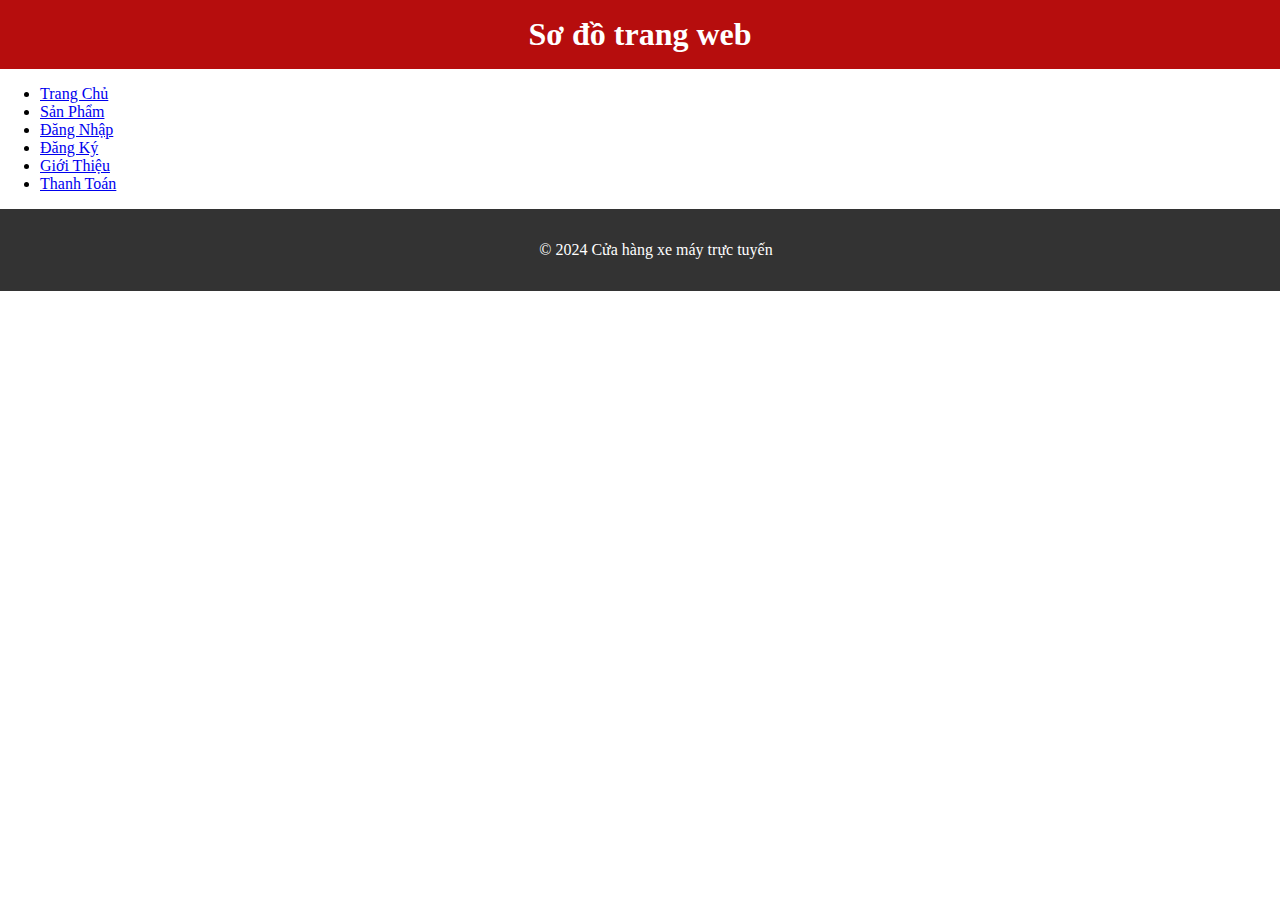
<file: 22674791_NguyenNhatNguyetAn_Baitaplon/sitemap.html>
<!DOCTYPE html>
<html lang="vi">
<head>
    <meta charset="UTF-8">
    <meta name="viewport" content="width=device-width, initial-scale=1.0">
    <title>Sitemap | Cửa hàng xe máy trực tuyến</title>
    <link rel="stylesheet" href="css/style.css">
</head>
<body>
    <header>
        <h1>Sơ đồ trang web</h1>
    </header>

    <section>
        <ul>
            <li><a href="index.html">Trang Chủ</a></li>
            <li><a href="san-pham.html">Sản Phẩm</a></li>
            <li><a href="dang-nhap.html">Đăng Nhập</a></li>
            <li><a href="dang-ky.html">Đăng Ký</a></li>
            <li><a href="gioi-thieu.html">Giới Thiệu</a></li>
            <li><a href="thanh-toan.html">Thanh Toán</a></li>
        </ul>
    </section>

    <footer>
        <p>&copy; 2024 Cửa hàng xe máy trực tuyến</p>
    </footer>
</body>
</html>
</file>
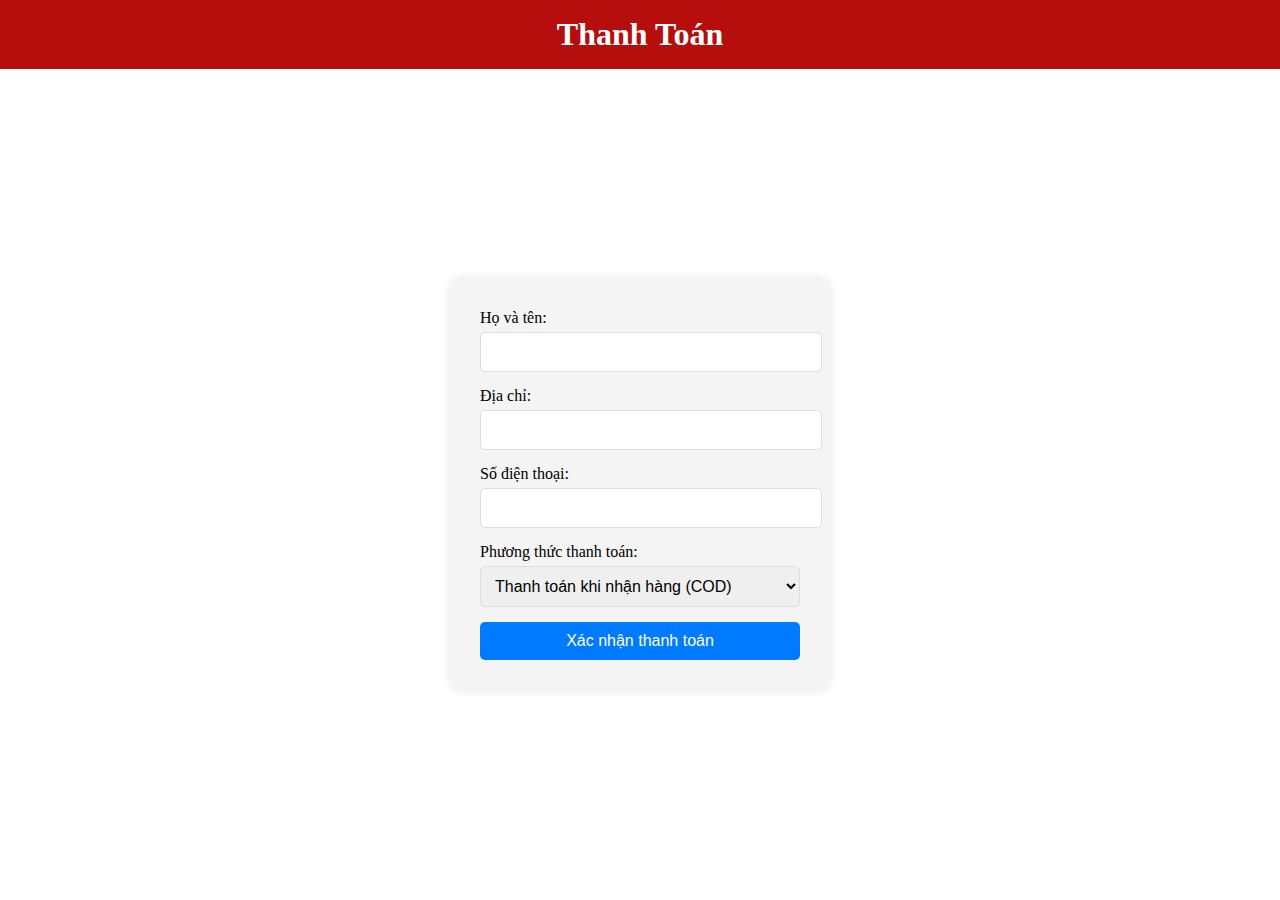
<file: 22674791_NguyenNhatNguyetAn_Baitaplon/thanh-toan.html>
<!DOCTYPE html>
<html lang="vi">
<head>
    <meta charset="UTF-8">
    <meta name="viewport" content="width=device-width, initial-scale=1.0">
    <title>Thanh Toán | Cửa hàng xe máy trực tuyến</title>
    <link rel="stylesheet" href="css/style.css">
</head>
<body>
    <header>
        <h1>Thanh Toán</h1>
    </header>

    <main>
        <form>
            <label for="fullname">Họ và tên:</label>
            <input type="text" id="fullname" name="fullname" required>

            <label for="address">Địa chỉ:</label>
            <input type="text" id="address" name="address" required>

            <label for="phone">Số điện thoại:</label>
            <input type="tel" id="phone" name="phone" required>

            <label for="payment">Phương thức thanh toán:</label>
            <select id="payment" name="payment" required>
                <option value="cod">Thanh toán khi nhận hàng (COD)</option>
                <option value="card">Thẻ tín dụng/Thẻ ghi nợ</option>
                <option value="momo">Ví MoMo</option>
            </select>

            <button type="submit">Xác nhận thanh toán</button>
        </form>
    </main>
</body>
</html>
</file>
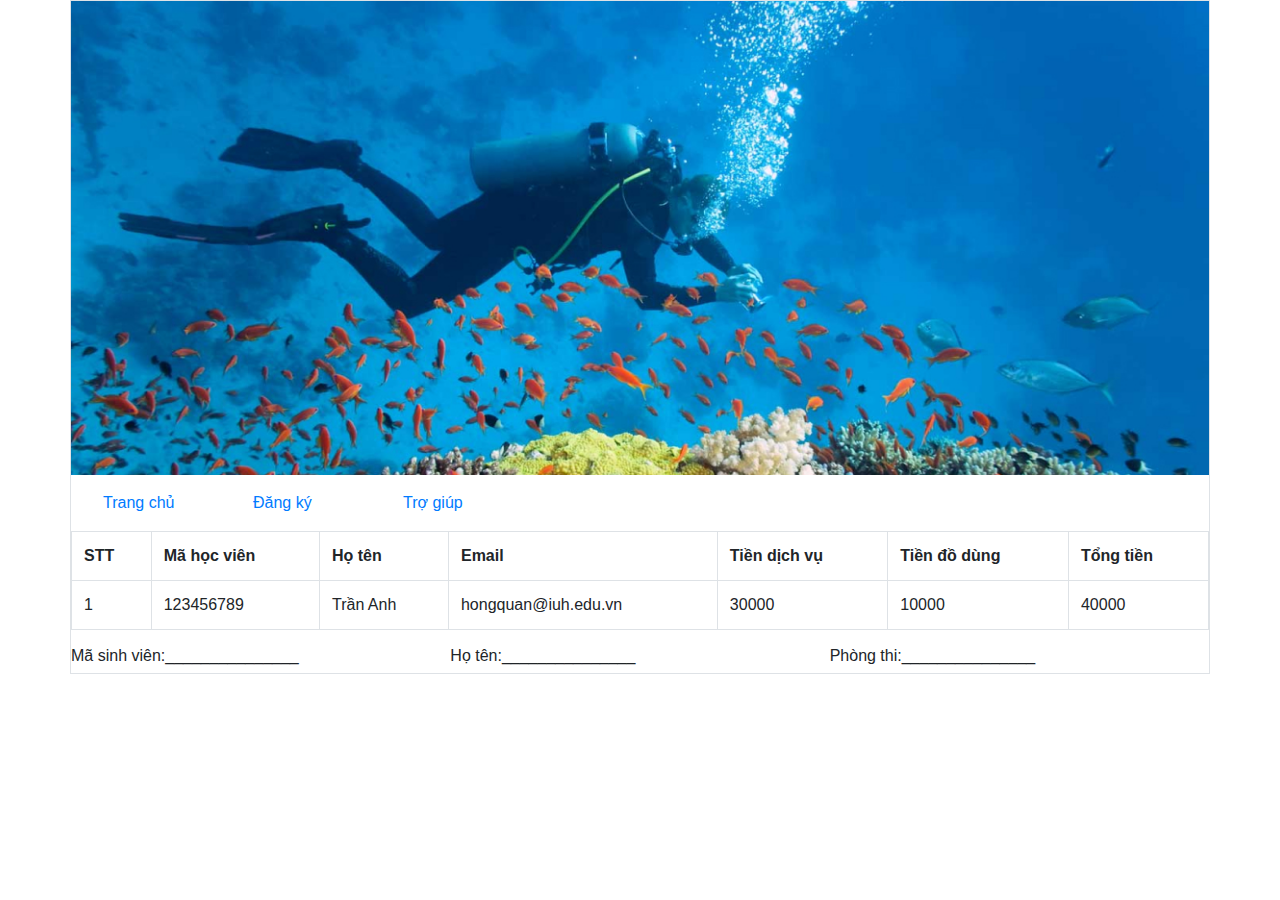
<file: 02_22674791_NguyenNhatNguyetAn_Tuan8/html/Home.html>
<!DOCTYPE html>
<html lang="en">

<head>
    <meta charset="UTF-8">
    <meta name="viewport" content="width=device-width, initial-scale=1.0">
    <title>Home</title>
    <link rel="stylesheet" href="../css/bootstrap.min.css">
    <script src="../js/jquery-3.7.1.min.js"></script>
    <script src="../js/bootstrap.min.js"></script>
    <style>
        .mauDo {
            font-size: 100%;
            color: red;
        }
        
        .mauXanh {
            font-size: 100%;
            color: green;
        }
        
        [class*="col-"] {
            padding-right: 0;
            padding-left: 0;
        }
        
        li {
            width: 150px;
        }
        
        #form1 {
            height: 640px;
        }
        
        #checkbox {
            width: 15px;
            height: 15px;
        }
    </style>
    <script>
        $(document).ready(function() {
            var i = 2; //STT của bảng 
            $("#btnDK").click(function() {
                $("#myModal").modal();

            })

            // function kiemTraMa() {
            //     var mauKT = /^[0-9]{9}$/;
            //     if (mauKT.test($("#txtMa").val()) == "") {
            //         $("#tbMa").html("Bắt buộc nhập");
            //         $("#tbMa").addClass("mauDo");


            //     } else {
            //         $("#tbMa").html("Nhập sai");
            //         $("#tbMa").addClass("mauDo");
            //     }
            // }
            // $("#txtMa").blur(kiemTraMa);
            function kiemTraMa() {
                var mauKT = /^[0-9]{9}$/; // Biểu thức chính quy để kiểm tra đúng 9 chữ số
                var maValue = $("#txtMa").val(); // Lấy giá trị từ ô nhập liệu
                if (maValue == "") {
                    // Nếu ô nhập liệu rỗng
                    $("#tbMa").html("Bắt buộc nhập");
                    $("#tbMa").addClass("mauDo");
                    $("#tbMa").removeClass("mauXanh");
                } else if (!mauKT.test(maValue)) {
                    // Nếu giá trị không khớp với biểu thức chính quy
                    $("#tbMa").html("Nhập sai");
                    $("#tbMa").addClass("mauDo");
                    $("#tbMa").removeClass("mauXanh");
                } else {
                    // Nếu giá trị hợp lệ
                    $("#tbMa").html("Nhap dung roi"); // Xóa thông báo lỗi
                    $("#tbMa").addClass("mauXanh"); // Xóa lớp 'mauDo' nếu có
                    $("#tbMa").removeClass("mauDo");
                }
            }
            $("#txtMa").blur(kiemTraMa);


            // function kiemTraHT() {
            //     var kt = /^([A-Z]{1}[a-z]+)(\s[A-Z]{1}[a-z]*)+$/;
            //     if ($("txtHT").val() == "") {
            //         $("#tbTen").html("Nhập sai");
            //         $("#tbTen").addClass("mauDo");
            //         return false;
            //     }
            //     if (!kt.test($("txtHT").val())) {
            //         $("#tbTen").html("*Viết hoa chữ cái đầu !!");
            //         $("#tbTen").addClass("mauDo");
            //         return false;
            //     }
            //     $("#tbTen").html("*");
            //     return true;
            // };
            // $("#txtHT").blur(kiemTraHT);

            function kiemTraHT() {
                var regex = /^([A-Z][a-z]+)(\s[A-Z][a-z]*)+$/;
                var hoten = $("#txtHT").val();
                if (hoten == "") {
                    $("#tbTen").html("Vui long nhap lai");
                    $("#tbTen").addClass("mauDo");
                    $("#tbTen").removeClass("mauXanh");
                    return false;
                } else if (regex.test(hoten) == false) {
                    $("#tbTen").html("Họ tên tối thiểu 2 từ và Hoa đầu từ theo mẫu: Nguyen Van Anh");
                    $("#tbTen").addClass("mauDo");
                    $("#tbTen").removeClass("mauXanh");
                    return false;
                } else {
                    $("#tbTen").html("Nhap dung roi");
                    $("#tbTen").addClass("mauXanh");
                    $("#tbTen").removeClass("mauDo");
                    return true;
                }
            };
            $("#txtHT").blur(kiemTraHT);

            // function kiemTraDC() {
            //     var mauKT1 = /^[a-z0-9-_]{3,15}$/;
            //     var mauKT = /(abc)$/;
            //     if ($("#txtDC").val() == "") {
            //         $("#tbDC").html("Bắt buộc nhập");
            //         $("#tbDC").addClass("mauDo");
            //         return false;
            //     }
            //     if (!mauKT.test($("#txtDC").val())) {
            //         $("#tbDC").html("Nhập sai");
            //         $("#tbDC").addClass("mauDo");
            //         return false;
            //     }
            //     $("#tbDC").html("*");
            //     return true;
            // }
            // $("#txtDC").blur(kiemTraDC);

            function kiemTraDC() {
                var regex = /^.{3,15}@iuh.edu.vn$/;
                var diachi = $("#txtDC").val();
                if (diachi == "") {
                    $("#tbDC").html("Bắt buộc nhập");
                    $("#tbDC").addClass("mauDo");
                    $("#tbDC").removeClass("mauXanh");
                    return false;
                } else if (!regex.test(diachi)) {
                    $("#tbDC").html("Nhập sai");
                    $("#tbDC").addClass("mauDo");
                    $("#tbDC").removeClass("mauXanh");
                    return false;
                } else {
                    $("#tbDC").html("dung");
                    $("#tbDC").addClass("mauXanh");
                    $("#tbDC").removeClass("mauDo");
                    return true;
                }
            }
            $("#txtDC").blur(kiemTraDC);


            $("#slGia").change(function() {
                $("#slGia option:selected").each(function() {
                    // alert($(this).val());
                    $("#txtDV").val($(this).val());
                    $("txtDV")
                });
            });

            $(".chkDoDung").click(function() {
                var tienDD = 0;
                var n = $(".chkDoDung:checked").length;
                if (n == 0) {
                    $(".chkDoDung:unchecked").each(function() {
                        tienDD = 0;
                        $("#txtDD").val(tienDD);
                    });
                }
                if (n > 0) {
                    $(".chkDoDung:checked").each(function() {
                        tienDD += parseFloat($(this).val());
                        $("#txtDD").val(tienDD);
                    });
                }
                var tong = parseFloat($("#txtDD").val()) + parseFloat($("#txtDV").val());
                $("#txtTong").val(tong);
            });
            $("#btnSave").click(function() {
                var ma = $("#txtMa").val();
                var ht = $("#txtHT").val();
                var dc = $("#txtDC").val();
                var tdv = $("#txtDV").val();
                var tdd = $("#txtDD").val();
                var tong = $("#txtTong").val();
                // var them = "<tr><td>" + (i++) + "</td><td>" + ma + "</td><td>" + ht + "</td><td>" + dc + "</td><td>" + tdv + "</td><td>" + tdd + "</td><td>" + tong + "</td></tr>";

                var them = `
                <tr>
                    <td>` + (i++) + `</td> 
                    <td>` + ma + `</td>
                    <td>` + ht + `</td>
                    <td>` + dc + `</td>
                    <td>` + tdv + `</td>
                    <td>` + tdd + `</td>
                    <td>` + tong + `</td>
                </tr>
                `;
                $("#tbDanhSach").append(them);
                $("#myModal").modal("hide");
                return true;
            });
        });
    </script>
</head>

<body>
    <div class="container border">
        <div class="row">
            <div class="col-12">
                <img src="../img/lan2.jpg" alt="" width="100%">
            </div>
        </div>
        <div class="row">
            <div class="navbar">
                <ul class="nav nav-navbar nav-expand">
                    <li class="nav-item"><a href="#" class="nav-link">Trang chủ</a></li>
                    <li class="nav-item"><a href="#" class="nav-link" id="btnDK">Đăng ký</a></li>
                    <li class="nav-item"><a href="#" class="nav-link">Trợ giúp</a></li>
                </ul>
            </div>
        </div>
        <div class="row">
            <table class="table-bordered  table-hover table" id="tbDanhSach">
                <tr>
                    <th>STT</th>
                    <th>Mã học viên</th>
                    <th>Họ tên</th>
                    <th>Email</th>
                    <th>Tiền dịch vụ</th>
                    <th>Tiền đồ dùng</th>
                    <th>Tổng tiền</th>
                </tr>
                <tr>
                    <td>1</td>
                    <td>123456789</td>
                    <td>Trần Anh</td>
                    <td>hongquan@iuh.edu.vn</td>
                    <td>30000</td>
                    <td>10000</td>
                    <td>40000</td>
                </tr>
            </table>
        </div>
        <div class="row">
            <div class="modal fade " id="myModal">
                <div class="modal-dialog">
                    <div class="modal-content">
                        <div class="modal-header">
                            <h5>THÔNG TIN THANH TOÁN</h5>
                            <button type="button" class="close" data-dismiss="modal">&times;</button>
                        </div>
                        <div class="modal-body">
                            <form action="" class="form-control" id="form1">
                                <div class="row form-group p-1">
                                    <div class="col-3 col-sm-3">
                                        <label for="">Mã học viên:</label>
                                    </div>
                                    <div class="col-6 col-sm-6">
                                        <input type="text" class="form-control" id="txtMa" placeholder="123456789">
                                    </div>
                                    <div class="col-3 col-sm-3 p-2">
                                        <span id="tbMa">*</span>
                                    </div>
                                </div>
                                <div class="row form-group p-1">

                                    <div class="col-3 col-sm-3">
                                        <label for="">Họ tên:</label>
                                    </div>
                                    <div class="col-6 col-sm-6">
                                        <input type="text" class="form-control" id="txtHT" placeholder="Tran Thu trangtran">
                                    </div>
                                    <div class="col-3 col-sm-3 p-2">
                                        <span id="tbTen">*</span>
                                    </div>
                                </div>
                                <div class="row form-group p-1">
                                    <div class="col-3 col-sm-3">
                                        <label for="">Email:</label>
                                    </div>

                                    <div class="col-6 col-sm-6">
                                        <input type="text" class="form-control" id="txtDC" placeholder="trangtran@iuh.edu.vn">
                                    </div>
                                    <div class="col-3 col-sm-3 p-2">
                                        <span id="tbDC">*</span>
                                    </div>
                                </div>
                                <div class="row form-group p-1">
                                    <div class="col-4 col-sm-3">
                                        <label for="">Dịch vụ:</label>
                                    </div>
                                    <div class="col-6 col-sm-6">
                                        <select name="gia" id="slGia" class="form-control">
                                            <option value="2000">Bơi</option>
                                            <option value="3000">Trượt ván</option>
                                            <option value="5000">Moto nước</option>
                                        </select>
                                    </div>
                                </div>
                                <div class="row form-group p-1">
                                    <div class="col-4 col-sm-3">
                                        <label for="">Giá tiền:</label>
                                    </div>
                                    <div class="col-8 col-sm-6">
                                        <input type="text" name="txtDV" id="txtDV" class="form-control" disabled>
                                    </div>
                                </div>
                                <div class="row p-1">
                                    <div class="col-4 col-sm-3">
                                        <label for="">Đồ dùng:</label>
                                    </div>
                                    <div class="col-8 col-sm-6">
                                        <input type="checkbox" name="chkDoDung" class="chkDoDung" value="20000" id="checkbox"> Áo quần bơi
                                    </div>
                                </div>
                                <div class="row p-1">
                                    <div class="col-4 col-sm-3">
                                        <label for=""></label>
                                    </div>
                                    <div class="col-8 col-sm-6">
                                        <input type="checkbox" name="chkDoDung" class="chkDoDung" value="50000" id="checkbox"> Phao
                                    </div>
                                </div>
                                <div class="row p-1">
                                    <div class="col-4 col-sm-3">
                                        <label for=""></label>
                                    </div>
                                    <div class="col-8 col-sm-6">
                                        <input type="checkbox" name="chkDoDung" class="chkDoDung" value="70000" id="checkbox"> Kính bơi
                                    </div>
                                </div>
                                <div class="row p-1">
                                    <div class="col-4 col-sm-3">
                                        <label for="">Tiền đồ dùng:</label>
                                    </div>
                                    <div class="col-8 col-sm-6">
                                        <input type="text" name="txtDD" id="txtDD" class="form-control" disabled>
                                    </div>
                                </div>
                                <br>
                                <div class="row p-1">
                                    <div class="col-4 col-sm-3">
                                        <label for="">Tổng tiền:</label>
                                    </div>
                                    <div class="col-8 col-sm-6">
                                        <input type="text" name="txtTong" id="txtTong" class="form-control" disabled>
                                    </div>
                                </div>
                                <br>
                                <div class="row p-1">
                                    <div class="col-sm-6"><input type="button" value="Thanh toán" id="btnSave" class="btn btn-success btn-block"></div>
                                    <div class="col-sm-6"><input type="reset" value="Hủy" class="btn btn-danger btn-block"></div>
                                </div>
                            </form>
                        </div>
                        <div class="modal-footer">
                            <h4>Trang thanh toán</h4>
                        </div>
                    </div>
                </div>
            </div>
        </div>
        <div class="row">
            <div class="col-4 col-nd-4">
                <h6> Mã sinh viên:_______________</h6>
            </div>
            <div class="col-4 col-nd-4">
                <h6> Họ tên:_______________</h6>
            </div>
            <div class="col-4 col-nd-4">
                <h6> Phòng thi:_______________</h6>
            </div>
        </div>
    </div>
</body>

</html>
</file>
<file: 22674791_NguyenNhatNguyetAn_Baitaplon/css/style.css>
html, body {
    height: 100%;
    margin: 0;
    padding: 0;
    display: flex;
    flex-direction: column;
}

header {
    background-color: #b60d0d;
    color: #fff;
    padding: 1rem;
    text-align: center;
}

header h1 {
    margin: 0;
}

main {
    flex: 1;
    display: flex;
    justify-content: center;
    align-items: center;
    padding: 20px;
}

form {
    background-color: #f4f4f4;
    padding: 30px;
    border-radius: 8px;
    box-shadow: 0 0 10px rgba(0, 0, 0, 0.1);
    width: 320px;
    text-align: left;
    display: flex;
    flex-direction: column;
}

form label {
    font-size: 16px;
    margin-bottom: 5px;
    display: block;
}

form input[type="text"], form input[type="email"], form input[type="password"], form input[type="tel"] {
    width: 100%;
    padding: 10px;
    margin-bottom: 15px;
    border: 1px solid #ddd;
    border-radius: 5px;
    font-size: 16px;
}

form select {
    width: 100%;
    padding: 10px;
    margin-bottom: 15px;
    border: 1px solid #ddd;
    border-radius: 5px;
    font-size: 16px;
}

form button {
    width: 100%;
    padding: 10px 20px;
    background-color: #007bff;
    color: white;
    border: none;
    border-radius: 5px;
    cursor: pointer;
    font-size: 16px;
}

form button:hover {
    background-color: #0056b3;
}

form h2 {
    font-size: 24px;
    font-weight: bold;
    text-align: left;
    margin-bottom: 20px;
    margin-top: 0px;
    color: #000;
}

footer {
    background-color: #333;
    color: #fff;
    text-align: center;
    padding: 1rem;
    position: relative;
    bottom: 0;
    width: 100%;
}

.product-list {
    display: flex;
    justify-content: space-around;
    flex-wrap: wrap;
}

.product-item {
    border: 1px solid #ddd;
    padding: 1rem;
    text-align: center;
    width: 20%;
    background-color: #fff;
    margin-bottom: 20px;
    display: flex;
    flex-direction: column;
    justify-content: flex-start;
    height: 420px;
}

.product-item img {
    width: 100%;
    height: 180px;
    object-fit: contain;
    margin-bottom: 100px;
}

.product-item h3 {
    font-size: 18px;
    margin-top: auto;
    margin-bottom: 10px;
}

.product-item p {
    font-size: 16px;
    color: #000;
    font-weight: bold;
    margin-bottom: 10px;
}

.product-item a {
    display: inline-block;
    padding: 8px 15px;
    background-color: #007bff;
    color: white;
    text-decoration: none;
    border-radius: 5px;
    transition: background-color 0.3s ease;
    margin-top: auto;
}

.product-item a:hover {
    background-color: #0056b3;
}

nav ul {
    list-style-type: none;
    padding: 0;
    margin: 0;
    display: flex;
    justify-content: center;
}

nav ul li {
    margin-right: 15px;
}

nav ul li:last-child {
    margin-right: 0;
}

nav ul li a {
    color: #fff;
    text-decoration: none;
    font-size: 18px;
    padding: 10px 15px;
}

nav ul li a:hover {
    color: #ddd;
}
</file>
<file: 22674791_NguyenNhatNguyetAn_Baitaplon/css/ctsp.css>
.product-detail {
    max-width: 600px;
    margin: 0 auto;
    padding: 20px;
    border: 1px solid #ddd;
    border-radius: 8px;
    background-color: #f4f4f4;
    text-align: center;
}

.product-detail img {
    width: 100%;
    height: auto;
    border-radius: 5px;
    margin-bottom: 15px;
}

.product-detail h2 {
    font-size: 24px;
    margin: 10px 0;
}

.product-detail p {
    font-size: 18px;
    margin: 5px 0;
}

button {
    padding: 10px 20px;
    background-color: #007bff;
    color: white;
    border: none;
    border-radius: 5px;
    cursor: pointer;
    font-size: 16px;
}

button:hover {
    background-color: #0056b3;
}
</file>
<file: 22674791_NguyenNhatNguyetAn_Baitaplon/css/cart.css>
.table {
    width: 100%;
    border-collapse: collapse;
    background-color: white;
}

.table th, .table td {
    border: 1px solid #ddd;
    padding: 10px;
    text-align: left;
}

.table th:nth-child(1), .table td:nth-child(1) {
    width: 100px; /* Đặt chiều rộng cho cột hình ảnh */
}

.table th:nth-child(2), .table td:nth-child(2) {
    width: 300px; /* Đặt chiều rộng cho cột tên sản phẩm */
}

.table th:nth-child(3), .table td:nth-child(3) {
    width: 150px; /* Đặt chiều rộng cho cột giá */
}

.table th:nth-child(4), .table td:nth-child(4) {
    width: 100px; /* Đặt chiều rộng cho cột hành động */
}

.cart-item img {
    width: 50px; /* Kích thước hình ảnh nhỏ hơn */
    height: auto;
}

button {
    background-color: #5bc0de;
    color: white;
    border: none;
    padding: 10px 15px;
    cursor: pointer;
    border-radius: 5px;
    width: 100%; /* Đặt chiều rộng nút xóa bằng 100% của ô */
}

button:hover {
    background-color: #31b0d5;
}

/* Nút xóa */
button.remove {
    background-color: #d9534f; /* Màu đỏ cho nút xóa */
}

button.remove:hover {
    background-color: #c9302c; /* Màu đỏ đậm khi hover */
}

/* Thêm style cho phần thanh toán */
.checkout-container {
    text-align: right; /* Căn chỉnh nút thanh toán bên phải */
    margin-top: 20px; /* Khoảng cách với các sản phẩm */
}

.total-price {
    font-weight: bold;
}
</file>
<file: 22674791_NguyenNhatNguyetAn_Baitaplon/css/gt.css>
section {
    padding: 20px;
    max-width: 800px; 
    margin: 0 auto; 
}

.icon {
    margin-right: 10px;
    color: #007bff; 
}

h2 {
    font-size: 28px; 
    margin-top: 20px; 
}

p {
    font-size: 18px; 
    line-height: 1.6; 
    margin-bottom: 15px; 
}
</file>
